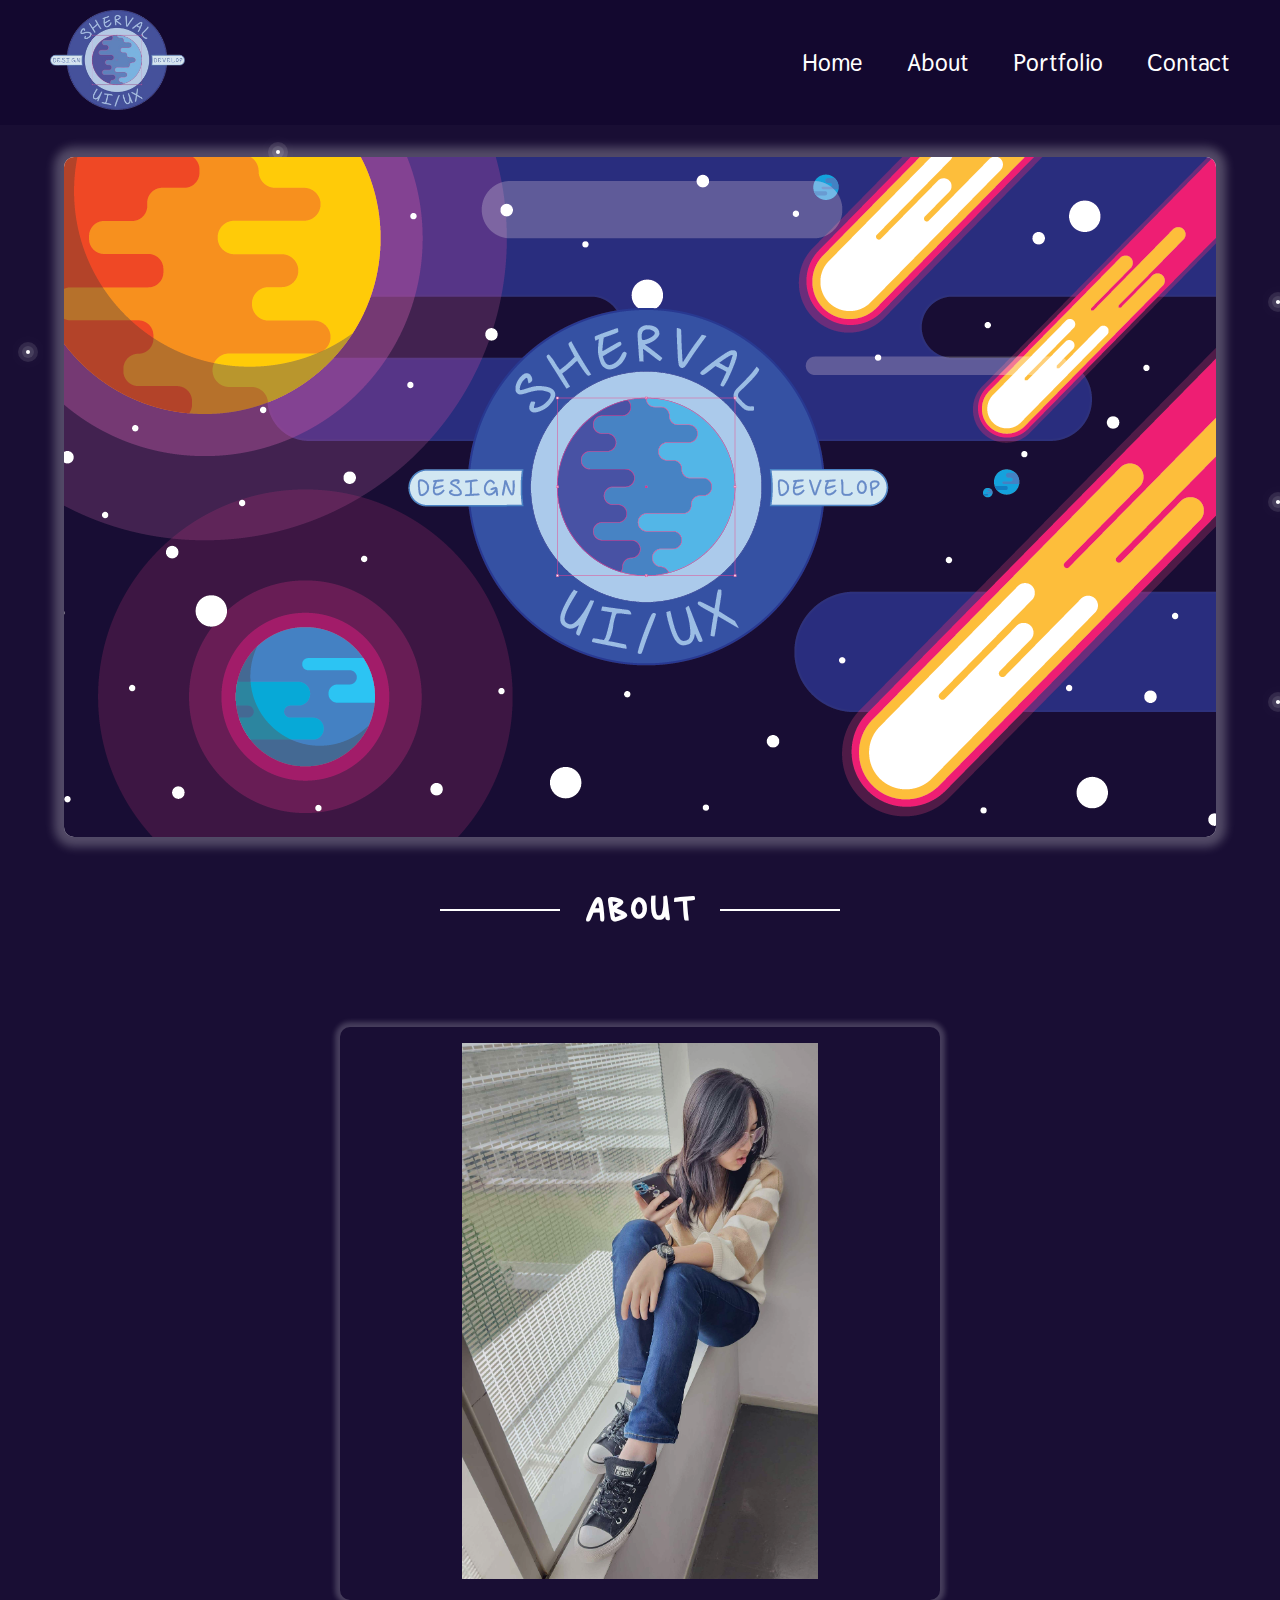
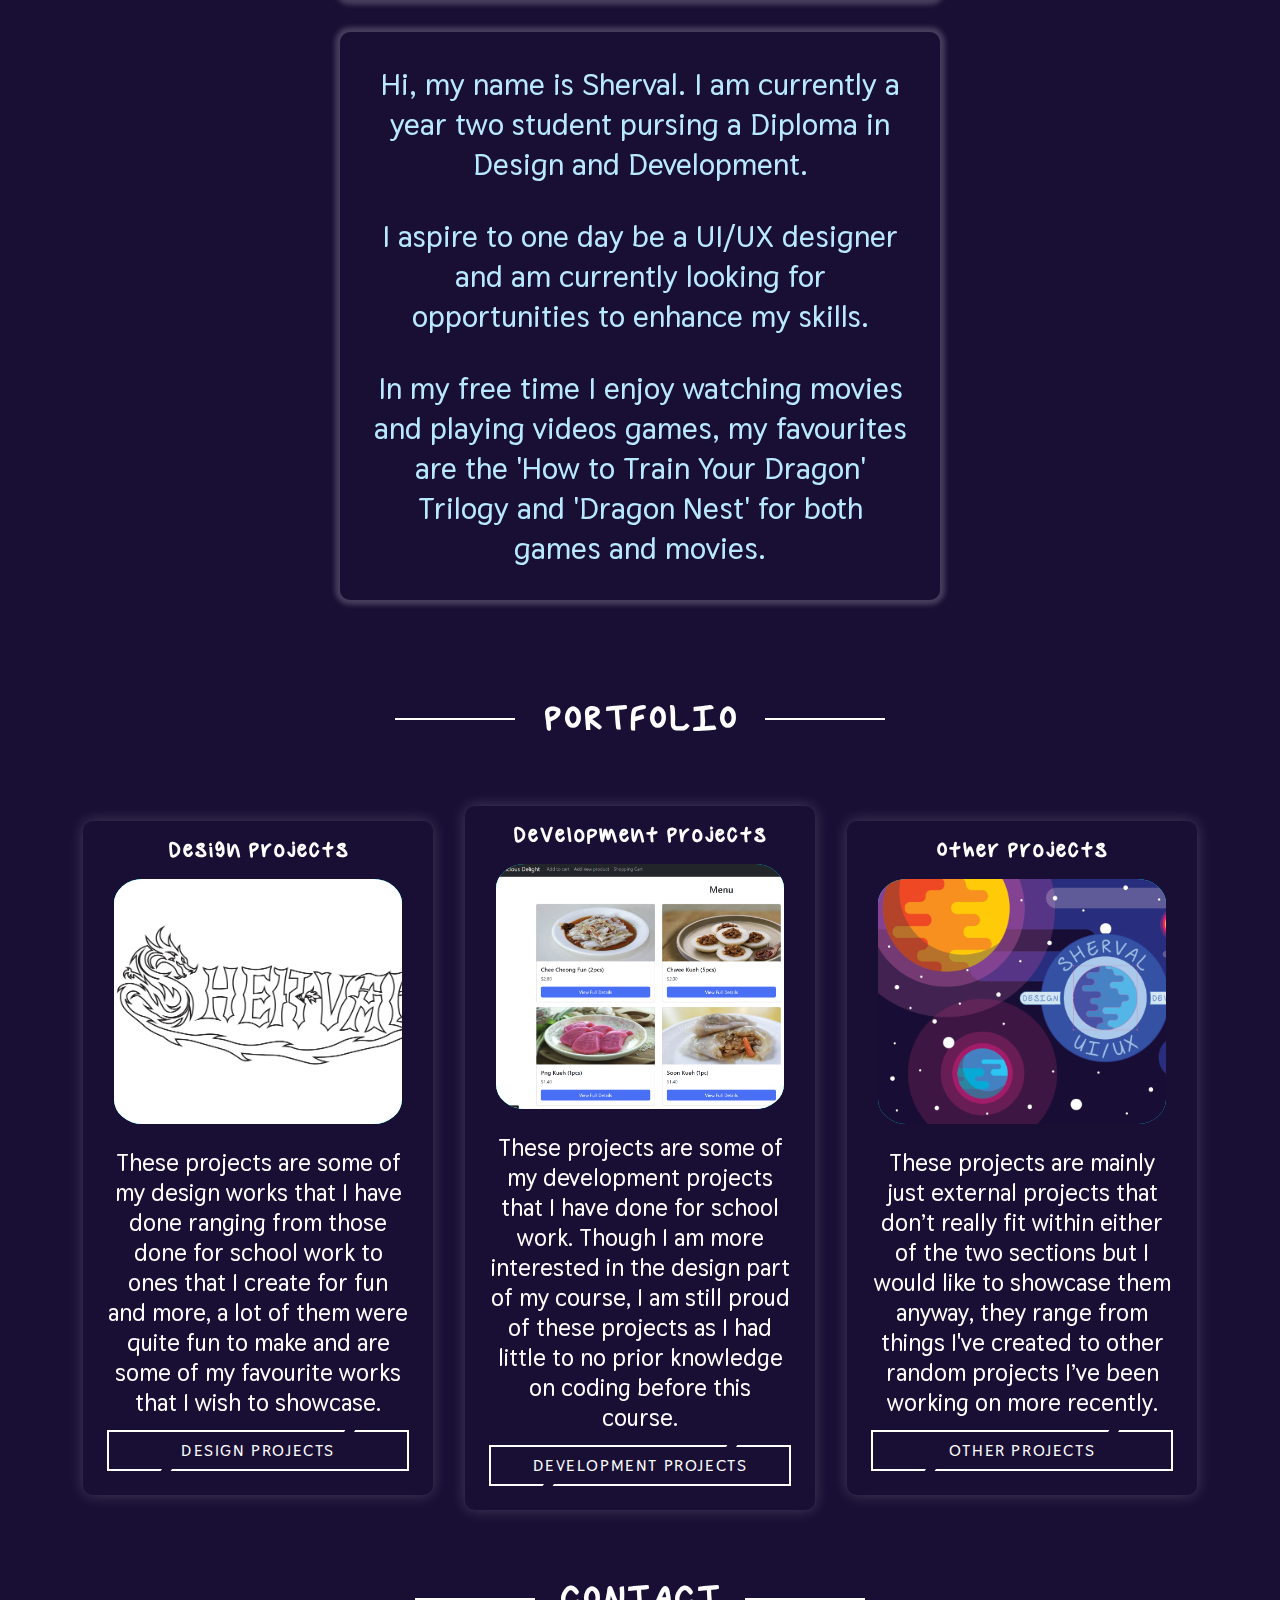
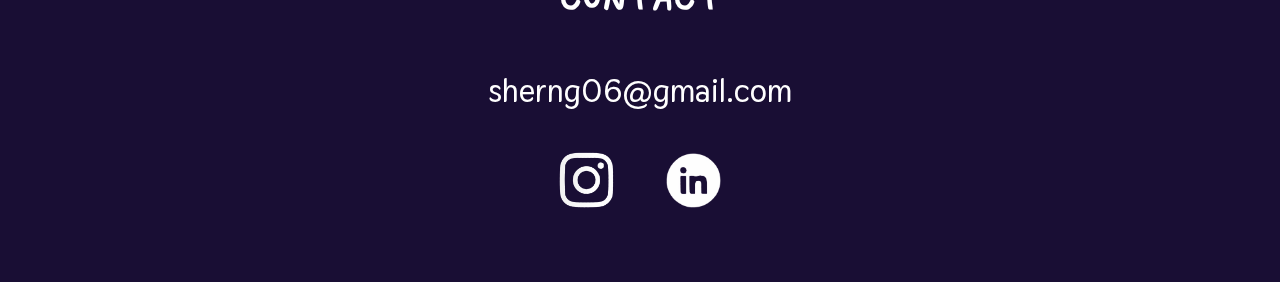
<file: index.html>
<!DOCTYPE html>
<html lang="en">
<head>
    <meta charset="UTF-8">
    <meta name="viewport" content="width=device-width, initial-scale=1.0">
    <title>My Portfolio</title>
    <link rel="stylesheet" href="public/css/home-styles.css">
    <link rel="stylesheet" href="public/css/background-styles.css">

</head>

<!-- /images/No background logo.png -->
<body>
    <!-- ===== HEADER/NAVBAR ===== -->
    <header class="header">
        <div>
            <a href="index.html">
                <img src="public/images/No background logo.png"
                style="height:100px; width:auto; margin:0; padding:0;">
            </a>
        </div>
        <nav class="navbar">
            <a href="index.html">Home</a>
            <a href="#about-section">About</a>
            <a href="#portfolio-section">Portfolio</a>
            <a href="#contact-section">Contact</a>
        </nav>
    </header>

    <!-- ===== OPENING PAGE ===== -->
    <div class="home-container">
        <div class="first-card">
            <img src="public/images/Space Background 02-01.png" alt="first-card">
        </div>
        <!-- <span><a href="#about-section"></a></span>
        <span><a href="#about-section"></a></span> -->
    </div>
    

    <!-- ===== ABOUT TITLE ===== -->
    <section id="about-section">
        <h1 class="title"> ABOUT </h1>
        <!-- ===== ABOUT ===== -->
        <div class="about-container">
            <div class="about-card">
                <div class="about-card-img">
                    <img src="public/images/about-me-picture.jpg" alt="about-me-picture">
                </div>
            </div>
            <div class="about-card">
                <div class="about-card-body">
                    <h1>Hi, my name is Sherval. I am currently a year two student pursing a Diploma in Design and Development.</h1>
                    <h1>I aspire to one day be a UI/UX designer and am currently looking for opportunities to enhance my skills.</h1>
                    <h1>In my free time I enjoy watching movies and playing videos games, my favourites are the 'How to Train Your Dragon'
                        Trilogy and 'Dragon Nest' for both games and movies.</h1>
                    
                </div>
            </div>
        </div>
    </section>
    

    
    
    <!-- ===== PORTFOLIO TITLE ===== -->
    <section id="portfolio-section">
        <h1 class="title" style="max-width: 490px;"> PORTFOLIO </h1>
    <!-- ===== PORTFOLIO ===== -->
        <div class="portfolio-container">
            <div class="portfolio-card">
                <h2 class="portfolio-card-title">Design Projects</h2>
                <div class="portfolio-card-img">
                    <img src="public/images/typo-final.png" alt="design">
                </div>
                <div class="portfolio-card-body">
                    <p class="portfolio-card-intro">
                        These projects are some of my design works that I have done 
                        ranging from those done for school work to ones that I create 
                        for fun and more, a lot of them were quite fun to make and 
                        are some of my favourite works that I wish to showcase.
                    </p>
                    <a href="portfolio.html" class="portfolio-button" style="--clr:#1e9bff"><span>Design Projects</span><i></i></a> 
                </div>
            </div>
            <div class="portfolio-card">
                <h2 class="portfolio-card-title">Development Projects</h2>
                <div class="portfolio-card-img">
                    <img src="public/images/menu-mainpage.png" alt="developement">
                </div>
                <div class="portfolio-card-body">
                    <p class="portfolio-card-intro">
                        These projects are some of my development projects that I have 
                        done for school work. Though I am more interested in the design 
                        part of my course, I am still proud of these projects as I had 
                        little to no prior knowledge on coding before this course.
                    </p>
                    <a href="portfolio.html" class="portfolio-button" style="--clr:#a358ff;"><span>Development Projects</span><i></i></a> 

                </div>
            </div>
            <div class="portfolio-card">
                <h2 class="portfolio-card-title">Other Projects</h2>
                <div class="portfolio-card-img">
                    <img src="public/images/Space Background 02-01.png" alt="others">
                </div>
                <div class="portfolio-card-body">
                    <p class="portfolio-card-intro">
                        These projects are mainly just external projects that don’t 
                        really fit within either of the two sections but I would like 
                        to showcase them anyway, they range from things I've created 
                        to other random projects I’ve been working on more recently.
                    </p>
                    <a href="portfolio.html" class="portfolio-button" style="--clr:#ff58b7"><span>Other Projects</span><i></i></a> 
                </div>
            </div>
        </div>
    </section>
    
<!-- ===== CONTACT TITLE ===== -->
    <section id="contact-section">
        <h1 class="title" style="max-width: 450px;"> CONTACT </h1>

<!-- ===== CONTACT ===== -->    
    
        <div class="contacts">
            <h2 class="email" style="color: #fff;"> sherng06@gmail.com </h2>
            <div class="contact-apps">
                <a href="" class="find-me">
                    <img src="public/images/insta_logo_no_bg-removebg-preview.png" alt="Instagram" style="width: 90%;">
                </a>
                <a href="" class="find-me">
                    <img src="public/images/linked_in_logo-removebg-preview.png" alt="LinkedIn">
                </a>
                <!-- <a href="" class="find-me">
                    <img src="/public/images/0_Huh.png" alt="Resume">
                </a> -->
            </div>
        </div>
    </section>
     

<!-- ===== SHOOTING STARS ===== -->
    <section id="background-stars">
        <span class="shooting-stars"></span>
        <span class="shooting-stars"></span>
        <span class="shooting-stars"></span>
        <span class="shooting-stars"></span>
        <span class="shooting-stars"></span>
        <span class="shooting-stars"></span>
        <span class="shooting-stars"></span>
        <span class="shooting-stars"></span>
        <span class="shooting-stars"></span>
        <span class="shooting-stars"></span>
        <span class="shooting-stars"></span>
        <span class="shooting-stars"></span>
        <span class="shooting-stars"></span>
        <span class="shooting-stars"></span>
        <span class="shooting-stars"></span>
        <span class="stationary-stars"></span>
        <span class="stationary-stars"></span>
        <span class="stationary-stars"></span>
        <span class="stationary-stars"></span>
        <span class="stationary-stars"></span>
        <span class="stationary-stars"></span>
        <span class="stationary-stars"></span>
        <span class="stationary-stars"></span>
        <span class="stationary-stars"></span>
        <span class="stationary-stars"></span>
        <span class="stationary-stars"></span>
        <span class="stationary-stars"></span>
        <span class="stationary-stars"></span>
        <span class="stationary-stars"></span>
        <span class="stationary-stars"></span>
    </section>

</body>
</html>
</file>
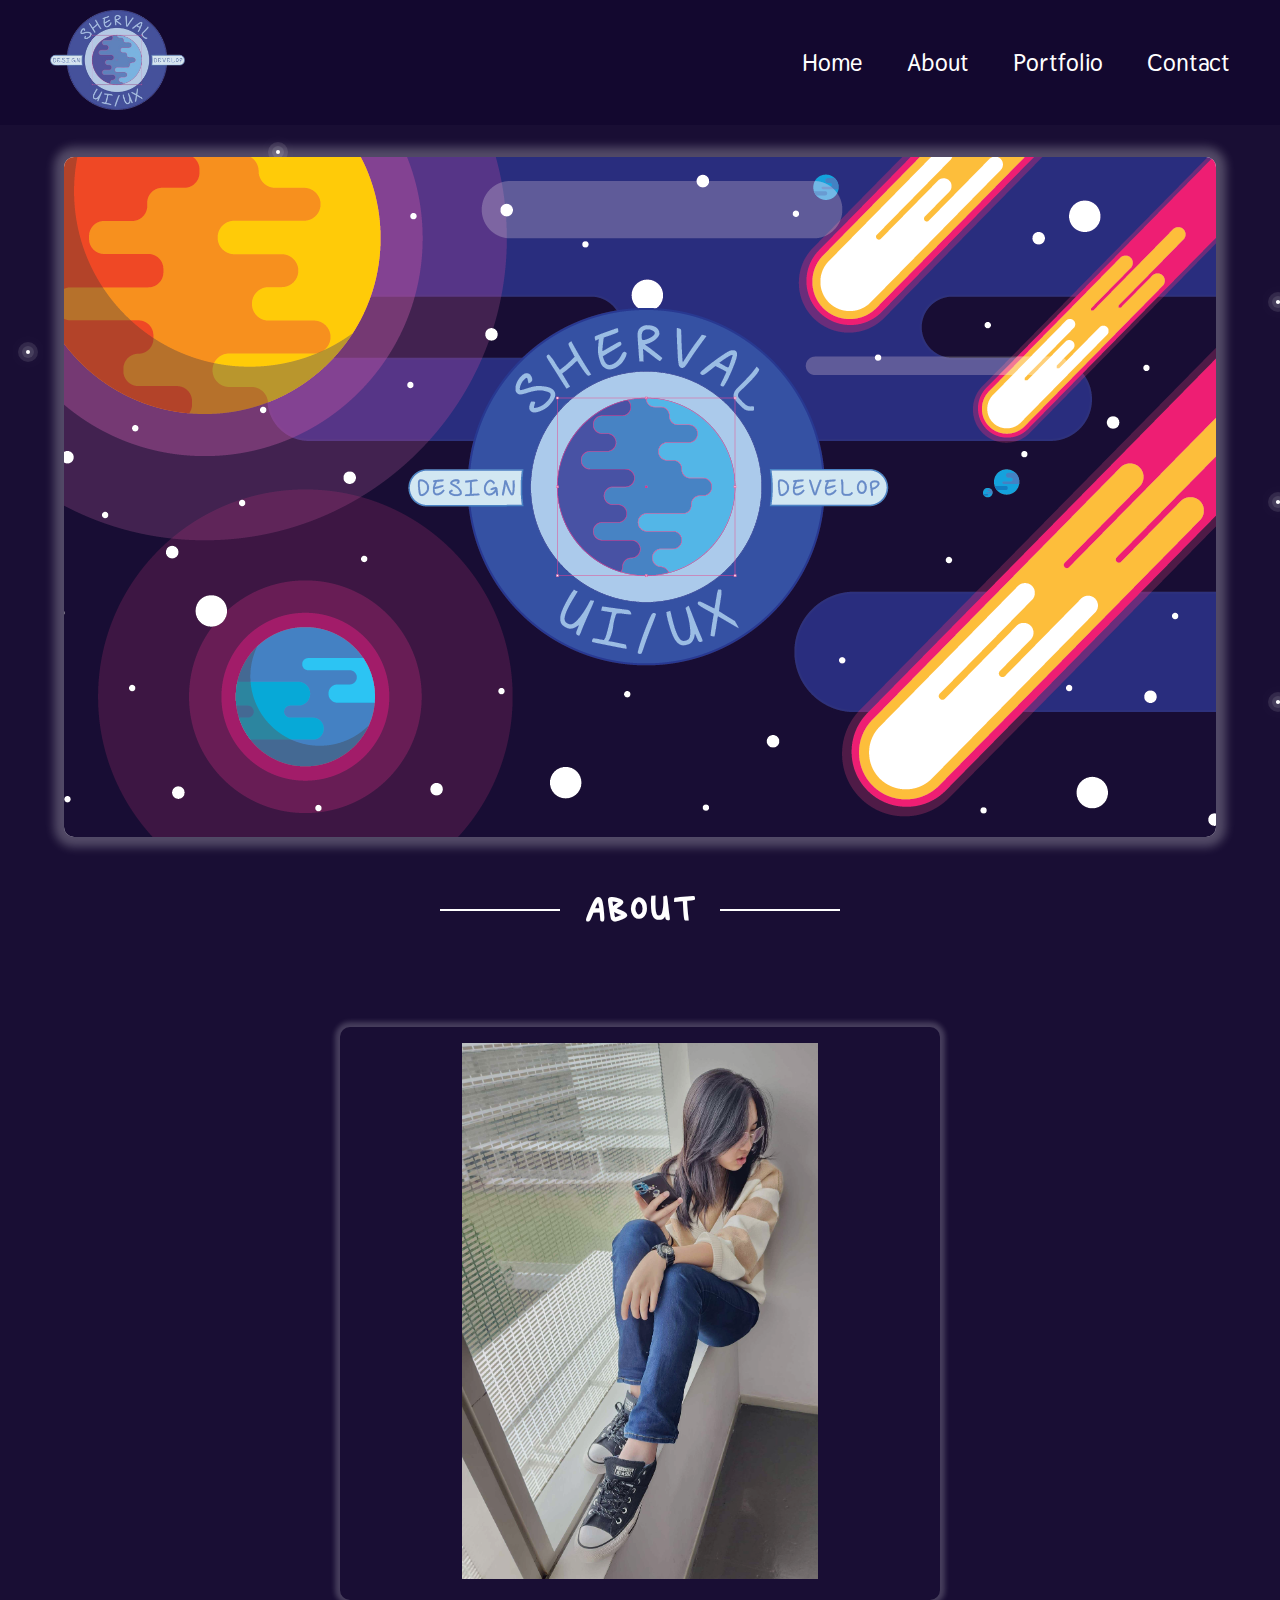
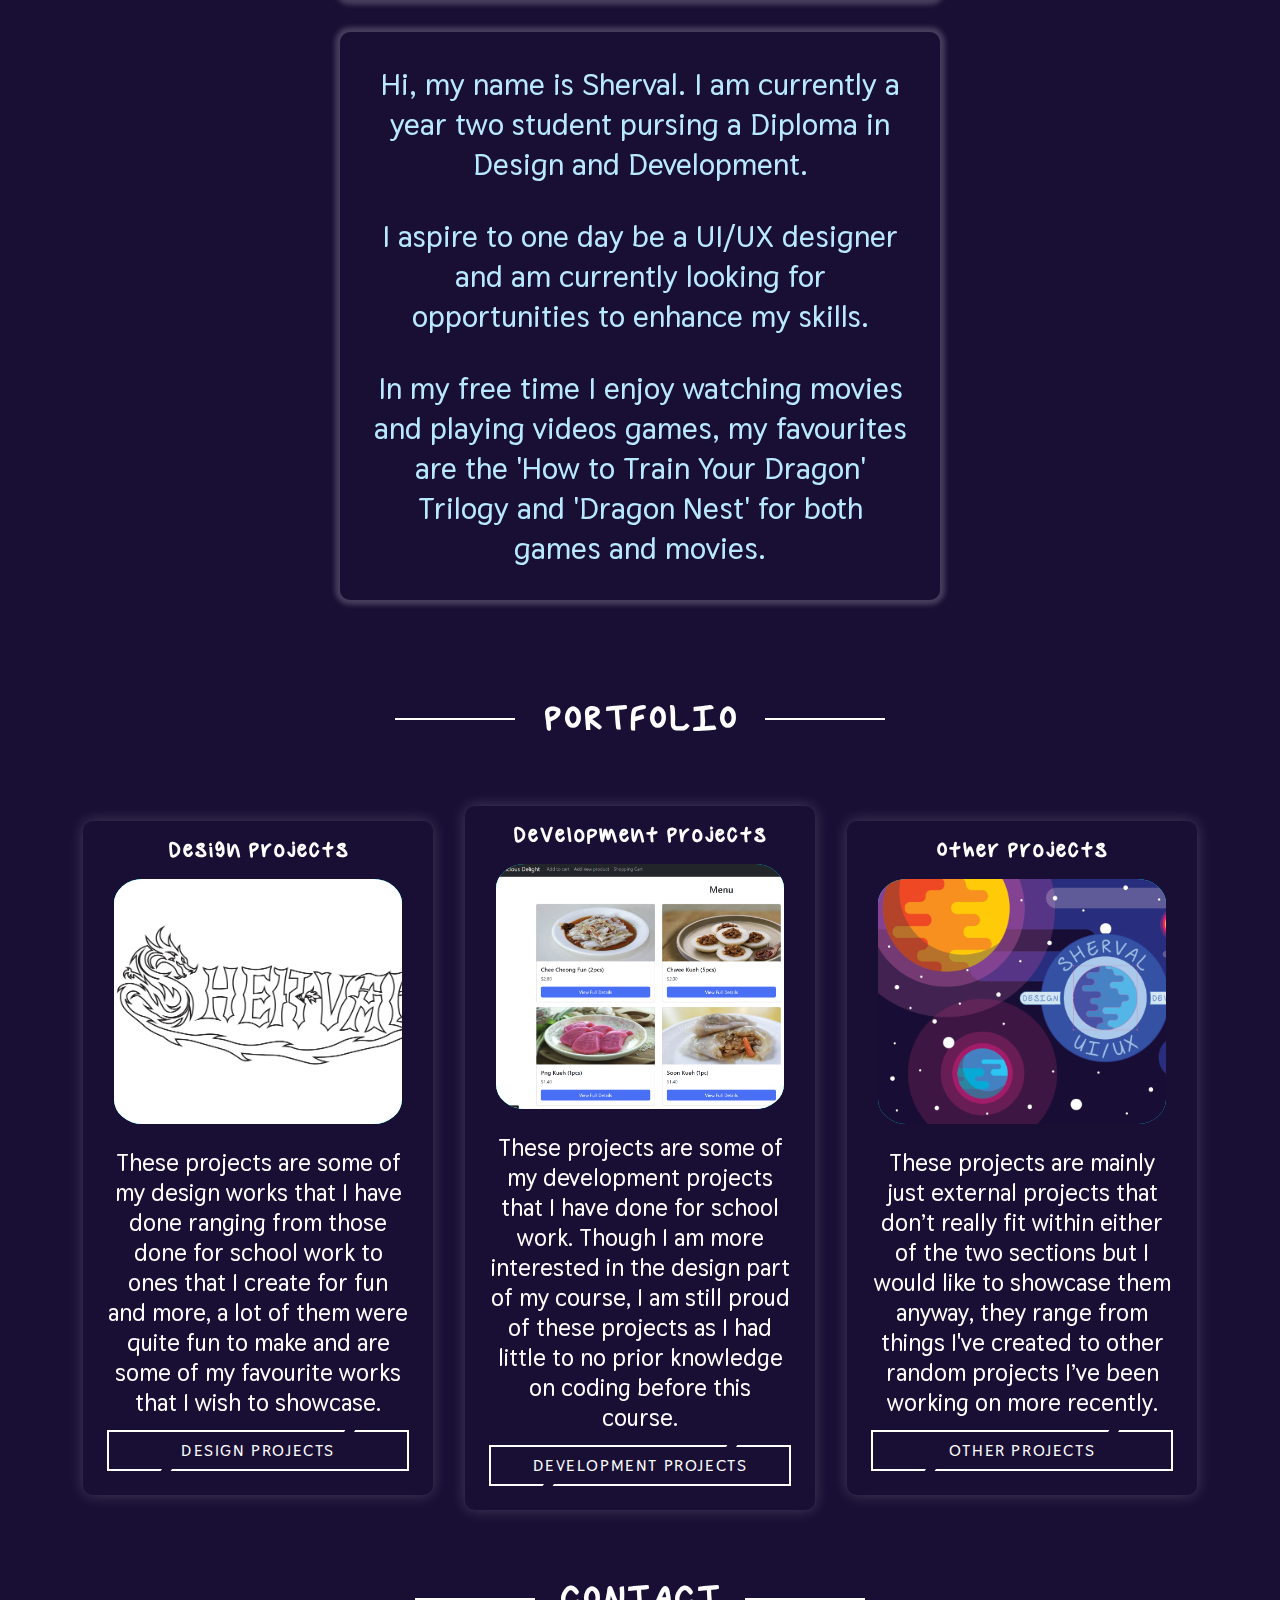
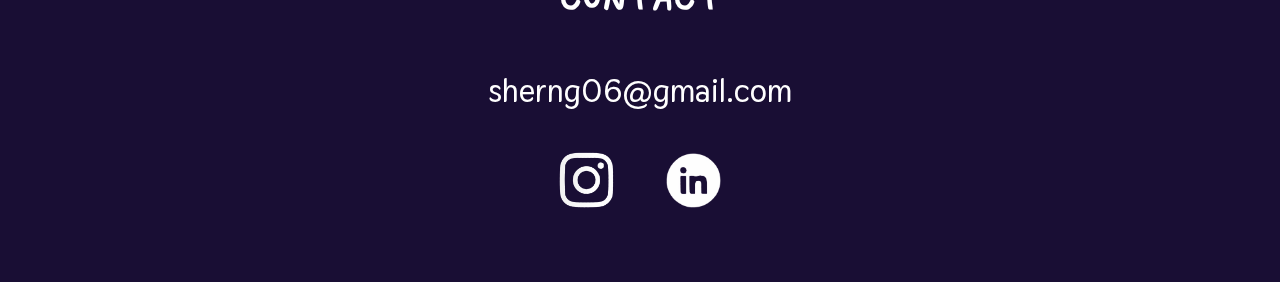
<file: pages/index.html>
<!DOCTYPE html>
<html lang="en">
<head>
    <meta charset="UTF-8">
    <meta name="viewport" content="width=device-width, initial-scale=1.0">
    <title>My Portfolio</title>
    <link rel="stylesheet" href="/public/css/home-styles.css">
    <link rel="stylesheet" href="/public/css/background-styles.css">
    <link href="https://cdnjs.cloudflare.com/ajax/libs/font-awesome/6.0.0-beta3/css/all.min.css" rel="stylesheet">

</head>

<!-- /images/No background logo.png -->
<body>
    <!-- ===== HEADER/NAVBAR ===== -->
    <header class="header">
        <div>
            <a href="/pages/index.html">
                <img src="/public/images/No background logo.png"
                style="height:100px; width:auto; margin:0; padding:0;">
            </a>
        </div>
        <nav class="navbar">
            <a href="../pages/index.html">Home</a>
            <a href="#about-section">About</a>
            <a href="#portfolio-section">Portfolio</a>
            <a href="#contact-section">Contact</a>
        </nav>
    </header>

    <!-- ===== OPENING PAGE ===== -->
    <div class="home-container">
        <div class="first-card">
            <img src="../public/images/Space Background 02-01.png" alt="first-card">
        </div>
        <!-- <span><a href="#about-section"></a></span>
        <span><a href="#about-section"></a></span> -->
    </div>
    

    <!-- ===== ABOUT TITLE ===== -->
    <section id="about-section">
        <h1 class="title"> ABOUT </h1>
        <!-- ===== ABOUT ===== -->
        <div class="about-container">
            <div class="about-card">
                <div class="about-card-img">
                    <img src="/public/images/about-me-picture.jpg" alt="about-me-picture">
                </div>
            </div>
            <div class="about-card">
                <div class="about-card-body">
                    <h1>Hi, my name is Sherval. I am currently a year two student pursing a Diploma in Design and Development.</h1>
                    <h1>I aspire to one day be a UI/UX designer and am currently looking for opportunities to enhance my skills.</h1>
                    <h1>In my free time I enjoy watching movies and playing videos games, my favourites are the 'How to Train Your Dragon'
                        Trilogy and 'Dragon Nest' for both games and movies.</h1>
                    
                </div>
            </div>
        </div>
    </section>
    

    
    
    <!-- ===== PORTFOLIO TITLE ===== -->
    <section id="portfolio-section">
        <h1 class="title" style="max-width: 490px;"> PORTFOLIO </h1>
    <!-- ===== PORTFOLIO ===== -->
        <div class="portfolio-container">
            <div class="portfolio-card">
                <h2 class="portfolio-card-title">Design Projects</h2>
                <div class="portfolio-card-img">
                    <img src="/public/images/typo-final.png" alt="design">
                </div>
                <div class="portfolio-card-body">
                    <p class="portfolio-card-intro">
                        These projects are some of my design works that I have done 
                        ranging from those done for school work to ones that I create 
                        for fun and more, a lot of them were quite fun to make and 
                        are some of my favourite works that I wish to showcase.
                    </p>
                    <a href="/pages/portfolio.html" class="portfolio-button" style="--clr:#1e9bff"><span>Design Projects</span><i></i></a> 
                </div>
            </div>
            <div class="portfolio-card">
                <h2 class="portfolio-card-title">Development Projects</h2>
                <div class="portfolio-card-img">
                    <img src="/public/images/menu-mainpage.png" alt="developement">
                </div>
                <div class="portfolio-card-body">
                    <p class="portfolio-card-intro">
                        These projects are some of my development projects that I have 
                        done for school work. Though I am more interested in the design 
                        part of my course, I am still proud of these projects as I had 
                        little to no prior knowledge on coding before this course.
                    </p>
                    <a href="/pages/portfolio.html" class="portfolio-button" style="--clr:#a358ff;"><span>Development Projects</span><i></i></a> 

                </div>
            </div>
            <div class="portfolio-card">
                <h2 class="portfolio-card-title">Other Projects</h2>
                <div class="portfolio-card-img">
                    <img src="/public/images/Space Background 02-01.png" alt="others">
                </div>
                <div class="portfolio-card-body">
                    <p class="portfolio-card-intro">
                        These projects are mainly just external projects that don’t 
                        really fit within either of the two sections but I would like 
                        to showcase them anyway, they range from things I've created 
                        to other random projects I’ve been working on more recently.
                    </p>
                    <a href="/pages/portfolio.html" class="portfolio-button" style="--clr:#ff58b7"><span>Other Projects</span><i></i></a> 
                </div>
            </div>
        </div>
    </section>
    
<!-- ===== CONTACT TITLE ===== -->
    <section id="contact-section">
        <h1 class="title" style="max-width: 450px;"> CONTACT </h1>

<!-- ===== CONTACT ===== -->    
    
        <div class="contacts">
            <h2 class="email" style="color: #fff;"> sherng06@gmail.com </h2>
            <div class="contact-apps">
                <a href="" class="find-me">
                    <img src="/public/images/insta_logo_no_bg-removebg-preview.png" alt="Instagram" style="width: 90%;">
                </a>
                <a href="" class="find-me">
                    <img src="/public/images/linked_in_logo-removebg-preview.png" alt="LinkedIn">
                </a>
                <!-- <a href="" class="find-me">
                    <img src="/public/images/0_Huh.png" alt="Resume">
                </a> -->
            </div>
        </div>
    </section>
     

<!-- ===== SHOOTING STARS ===== -->
    <section id="background-stars">
        <span class="shooting-stars"></span>
        <span class="shooting-stars"></span>
        <span class="shooting-stars"></span>
        <span class="shooting-stars"></span>
        <span class="shooting-stars"></span>
        <span class="shooting-stars"></span>
        <span class="shooting-stars"></span>
        <span class="shooting-stars"></span>
        <span class="shooting-stars"></span>
        <span class="shooting-stars"></span>
        <span class="shooting-stars"></span>
        <span class="shooting-stars"></span>
        <span class="shooting-stars"></span>
        <span class="shooting-stars"></span>
        <span class="shooting-stars"></span>
        <span class="stationary-stars"></span>
        <span class="stationary-stars"></span>
        <span class="stationary-stars"></span>
        <span class="stationary-stars"></span>
        <span class="stationary-stars"></span>
        <span class="stationary-stars"></span>
        <span class="stationary-stars"></span>
        <span class="stationary-stars"></span>
        <span class="stationary-stars"></span>
        <span class="stationary-stars"></span>
        <span class="stationary-stars"></span>
        <span class="stationary-stars"></span>
        <span class="stationary-stars"></span>
        <span class="stationary-stars"></span>
        <span class="stationary-stars"></span>
    </section>

</body>
</html>
</file>
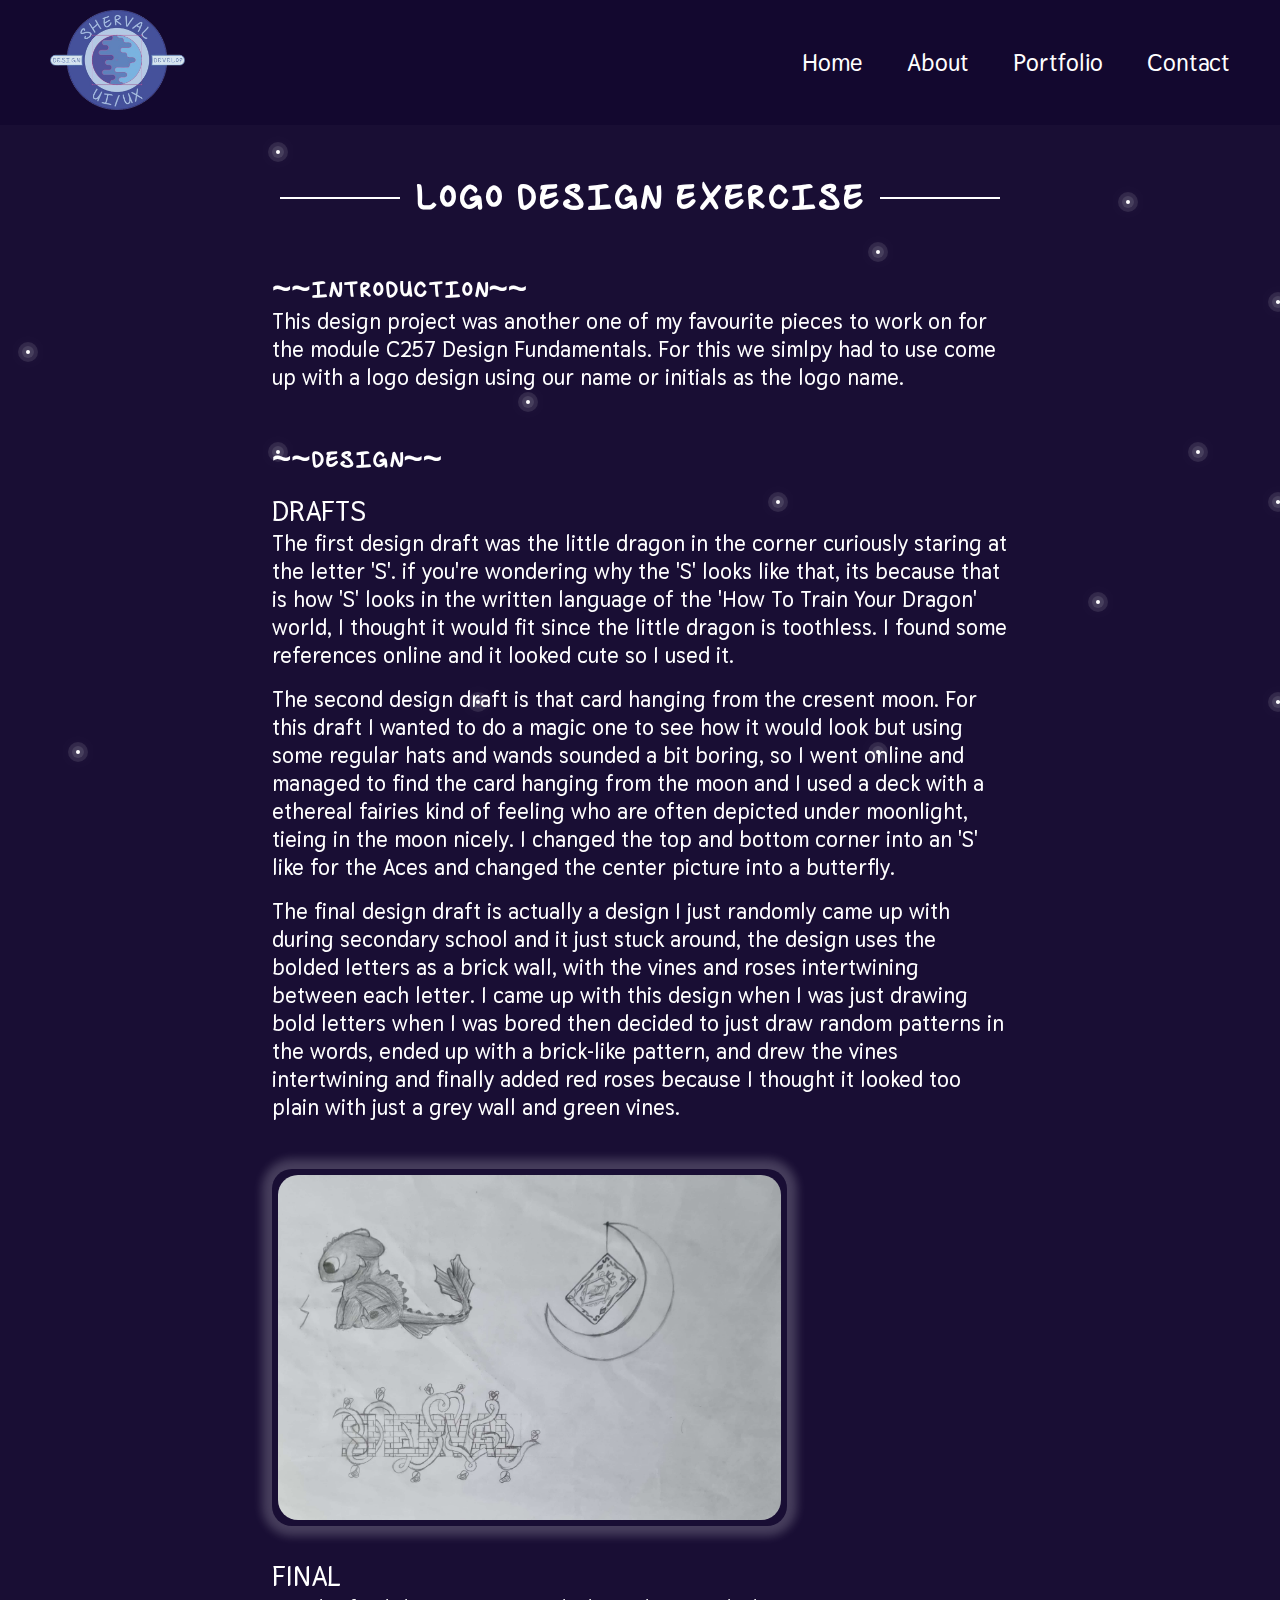
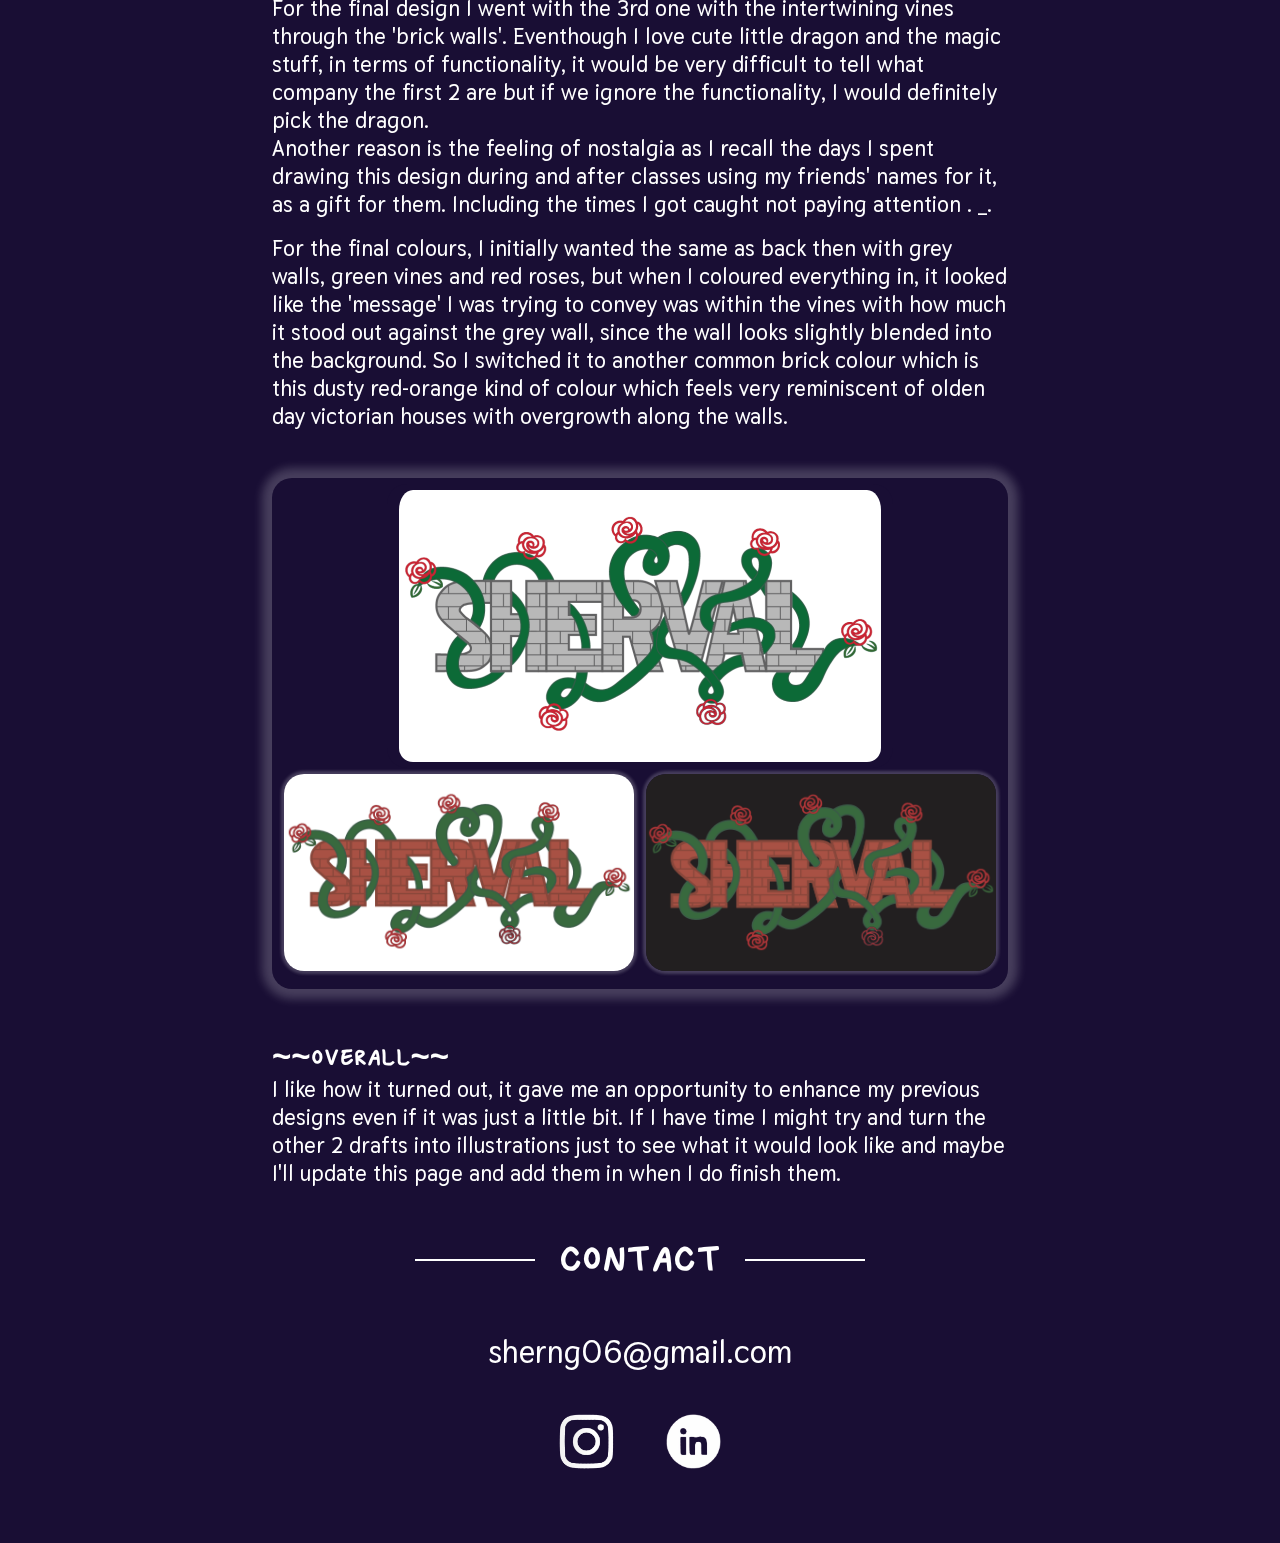
<file: logo-design.html>
<!DOCTYPE html>
<html lang="en">
<head>
    <meta charset="UTF-8">
    <meta name="viewport" content="width=device-width, initial-scale=1.0">
    <title>Typography Project</title>
    <link rel="stylesheet" href="public/css/home-styles.css">
    <link rel="stylesheet" href="public/css/background-styles.css">
    <link rel="stylesheet" href="public/css/logo-design-styles.css">
    
</head>
<body>
    <!-- ===== HEADER/NAVBAR ===== -->
    <header class="header">
        <div>
            <a href="index.html">
                <img src="public/images/No background logo.png"
                style="height:100px; width:auto; margin:0; padding:0;">
            </a>
        </div>
        <nav class="navbar">
            <a href="index.html">Home</a>
            <a href="index.html#about-section">About</a>
            <a href="portfolio.html">Portfolio</a>
            <a href="#contact-section">Contact</a>
        </nav>
    </header>
    <!-- ===== SHOWCASE TITLE ===== -->
    <section id="showcase-section">
        <h1 class="title" style="max-width: 720px;"> LOGO DESIGN EXERCISE </h1>
    <!-- ===== SHOWCASE ===== -->
    <div class="showcase-container">
        <div class="intro">
            <div class="intro-text">
                <h2>~~INTRODUCTION~~</h2>
                <h4>
                    This design project was another one of my favourite pieces to work on for the module C257 Design Fundamentals. 
                    For this we simlpy had to use come up with a logo design using our name or initials as the logo name. 
                </h4>
            </div>
            <!-- <div class="intro-pic">
                <img src="/public/images/design typography draft.jpg">
            </div> -->
        </div>
        <div class="body">
            <div class="body-text">
                <h2 style="margin-bottom: 1rem;">~~DESIGN~~</h2>
                <h3>DRAFTS</h3>
                <h4>
                    The first design draft was the little dragon in the corner curiously staring at the letter 'S'. if you're wondering why 
                    the 'S' looks like that, its because that is how 'S' looks in the written language of the 'How To Train Your Dragon' world,
                    I thought it would fit since the little dragon is toothless. I found some references online and it looked cute so I used it.
                </h4>
                <p class="spacer"></p>
                <h4>
                    The second design draft is that card hanging from the cresent moon. For this draft I wanted to do a magic one to see how it would look
                    but using some regular hats and wands sounded a bit boring, so I went online and managed to find the card hanging from the moon 
                    and I used a deck with a ethereal fairies kind of feeling who are often depicted under moonlight, tieing in the moon nicely.
                    I changed the top and bottom corner into an 'S' like for the Aces and changed the center picture into a butterfly.

                </h4>
                <p class="spacer"></p>
                <h4>
                    The final design draft is actually a design I just randomly came up with during secondary school and it just stuck around,
                    the design uses the bolded letters as a brick wall, with the vines and roses intertwining between each letter. I came
                    up with this design when I was just drawing bold letters when I was bored then decided to just draw random patterns in the words, ended up
                    with a brick-like pattern, and drew the vines intertwining and finally added red roses because I thought it looked too 
                    plain with just a grey wall and green vines.
                </h4>
            </div>
            <div class="body-pic-1">
                <img src="public/images/3 logo sketches.jpg">
            </div>
            <div class="body-text">
                <h3>FINAL</h3>
                <h4>For the final design I went with the 3rd one with the intertwining vines through the 'brick walls'.
                    Eventhough I love cute little dragon and the magic stuff, in terms of functionality, it would be 
                    very difficult to tell what company the first 2 are but if we ignore the functionality, I would 
                    definitely pick the dragon.
                </h4>
                <h4>Another reason is the feeling of nostalgia as I recall the days I spent drawing this design during
                    and after classes using my friends' names for it, as a gift for them. Including the times I got caught not paying attention . _. 
                </h4>
                <p class="spacer"></p>
                <h4>
                    For the final colours, I initially wanted the same as back then with grey walls, green vines and red roses,
                    but when I coloured everything in, it looked like the 'message' I was trying to convey was within the vines 
                    with how much it stood out against the grey wall, since the wall looks slightly blended into the background.
                    So I switched it to another common brick colour which is this dusty red-orange kind of colour which feels 
                    very reminiscent of olden day victorian houses with overgrowth along the walls.
                </h4>
            </div>
            <div class="body-pic-3">
                <div class="final-pic">
                    <img src="public/images/logo-design-grey-wall.png">
                </div>
                <div class="final-pic-container">
                    <div class="final-pic-coloured">
                        <img src="public/images/logo-design-whitebg.png">
                    </div>
                    <div class="final-pic-coloured">
                        <img src="public/images/logo-design-blackbg.png">
                    </div>
                </div>
                
            </div>
        </div>
        <div class="closing">
            <div class="closing-text">
                <h2>~~OVERALL~~</h2>
                <h4>I like how it turned out, it gave me an opportunity to enhance my previous designs 
                    even if it was just a little bit. If I have time I might try and turn the other 2 
                    drafts into illustrations just to see what it would look like and maybe I'll update 
                    this page and add them in when I do finish them.
                    <!-- but I liked that I could incorporate some of my favorite things together with real life information to create something beautiful. -->
                </h4>
            </div>
        </div>
    </div>

    <!-- ===== GALLERY ??? ===== -->


    <!-- ===== CONTACT TITLE ===== -->
    <section id="contact-section">
        <h1 class="title" style="max-width: 450px;"> CONTACT </h1>
    <!-- ===== CONTACT ===== -->
        <div class="contacts">
            <h2 class="email" style="color: #fff;"> sherng06@gmail.com </h2>
            <div class="contact-apps">
                <a href="" class="find-me">
                    <img src="public/images/insta_logo_no_bg-removebg-preview.png" alt="Instagram" style="width: 90%;">
                </a>
                <a href="" class="find-me">
                    <img src="public/images/linked_in_logo-removebg-preview.png" alt="LinkedIn">
                </a>
                <!-- <a href="" class="find-me">
                    <img src="/public/images/0_Huh.png" alt="Resume">
                </a> -->
            </div>
        </div>
    </section>

    <!-- ===== SHOOTING STARS ===== -->
    <section id="background-stars">
        <span class="shooting-stars"></span>
        <span class="shooting-stars"></span>
        <span class="shooting-stars"></span>
        <span class="shooting-stars"></span>
        <span class="shooting-stars"></span>
        <span class="shooting-stars"></span>
        <span class="shooting-stars"></span>
        <span class="shooting-stars"></span>
        <span class="shooting-stars"></span>
        <span class="shooting-stars"></span>
        <span class="shooting-stars"></span>
        <span class="shooting-stars"></span>
        <span class="shooting-stars"></span>
        <span class="shooting-stars"></span>
        <span class="shooting-stars"></span>
        <span class="stationary-stars"></span>
        <span class="stationary-stars"></span>
        <span class="stationary-stars"></span>
        <span class="stationary-stars"></span>
        <span class="stationary-stars"></span>
        <span class="stationary-stars"></span>
        <span class="stationary-stars"></span>
        <span class="stationary-stars"></span>
        <span class="stationary-stars"></span>
        <span class="stationary-stars"></span>
        <span class="stationary-stars"></span>
        <span class="stationary-stars"></span>
        <span class="stationary-stars"></span>
        <span class="stationary-stars"></span>
        <span class="stationary-stars"></span>
    </section>
</body>
</html>
</file>
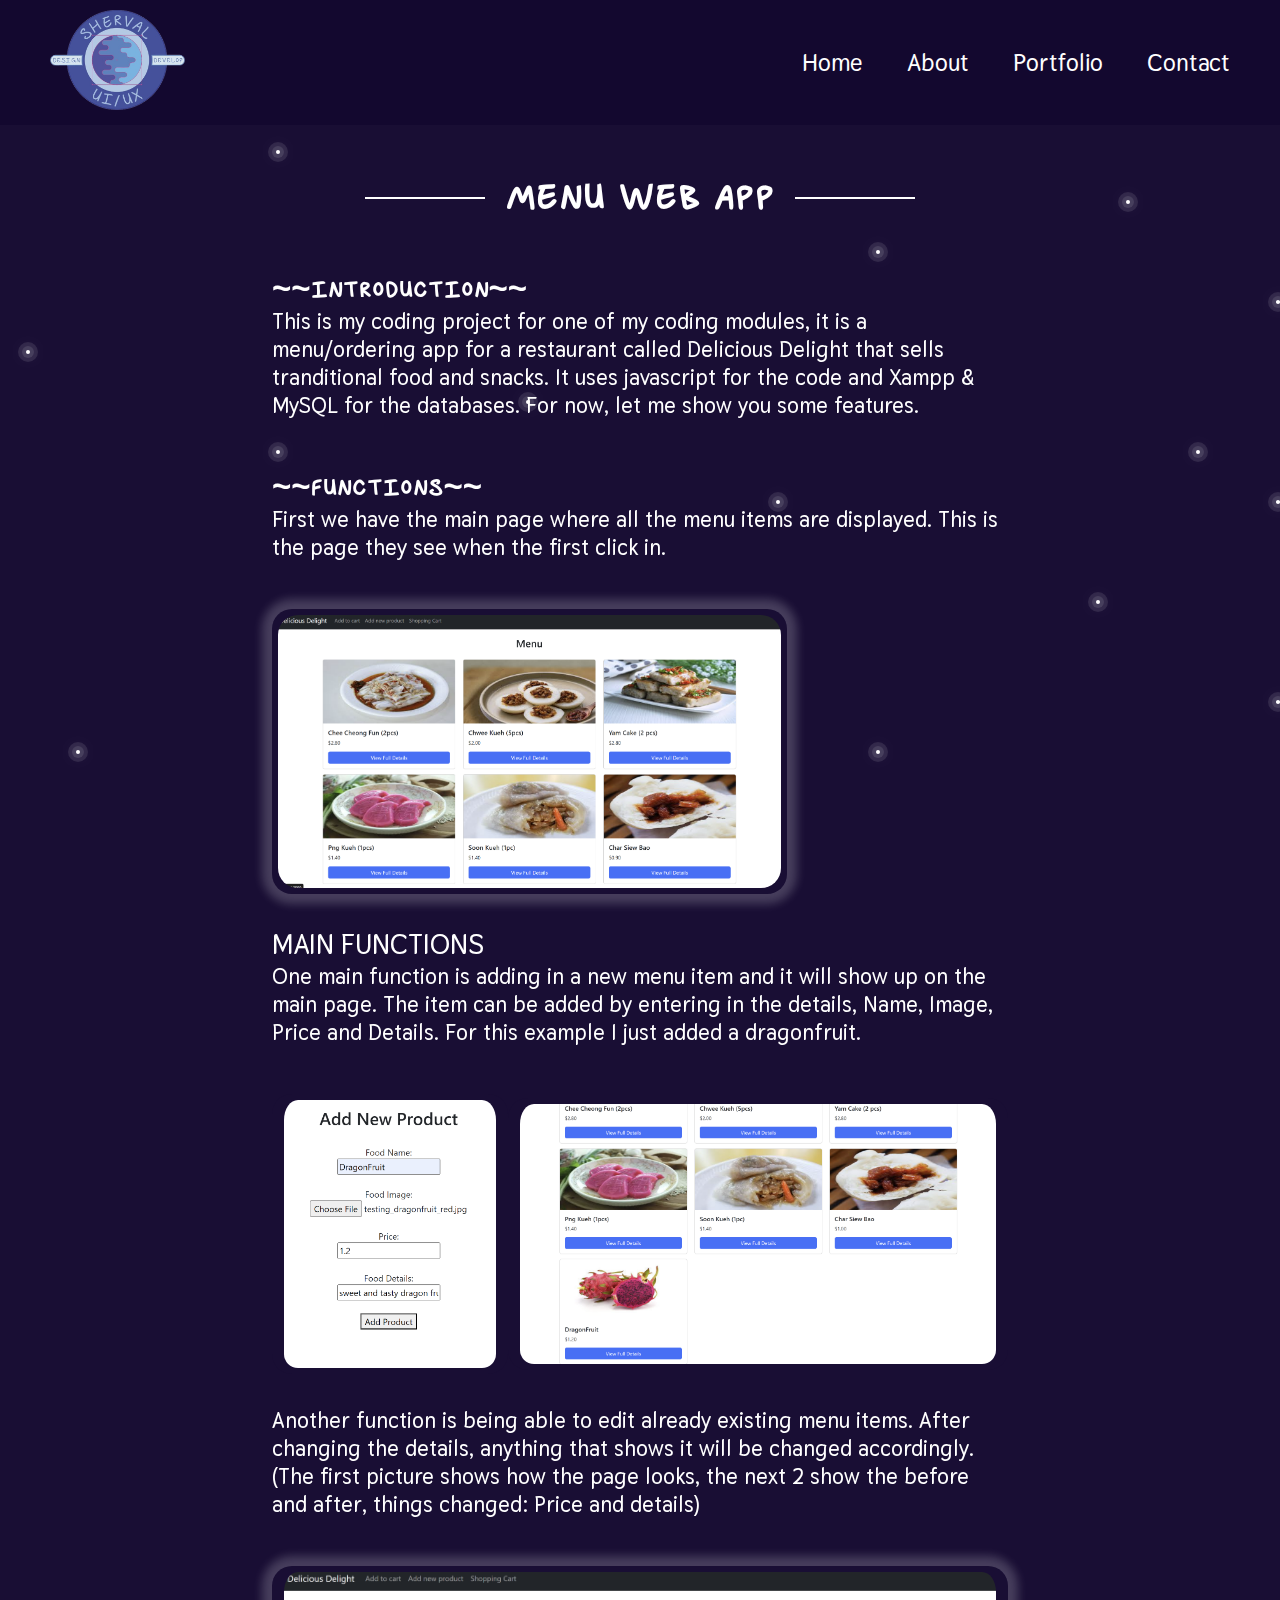
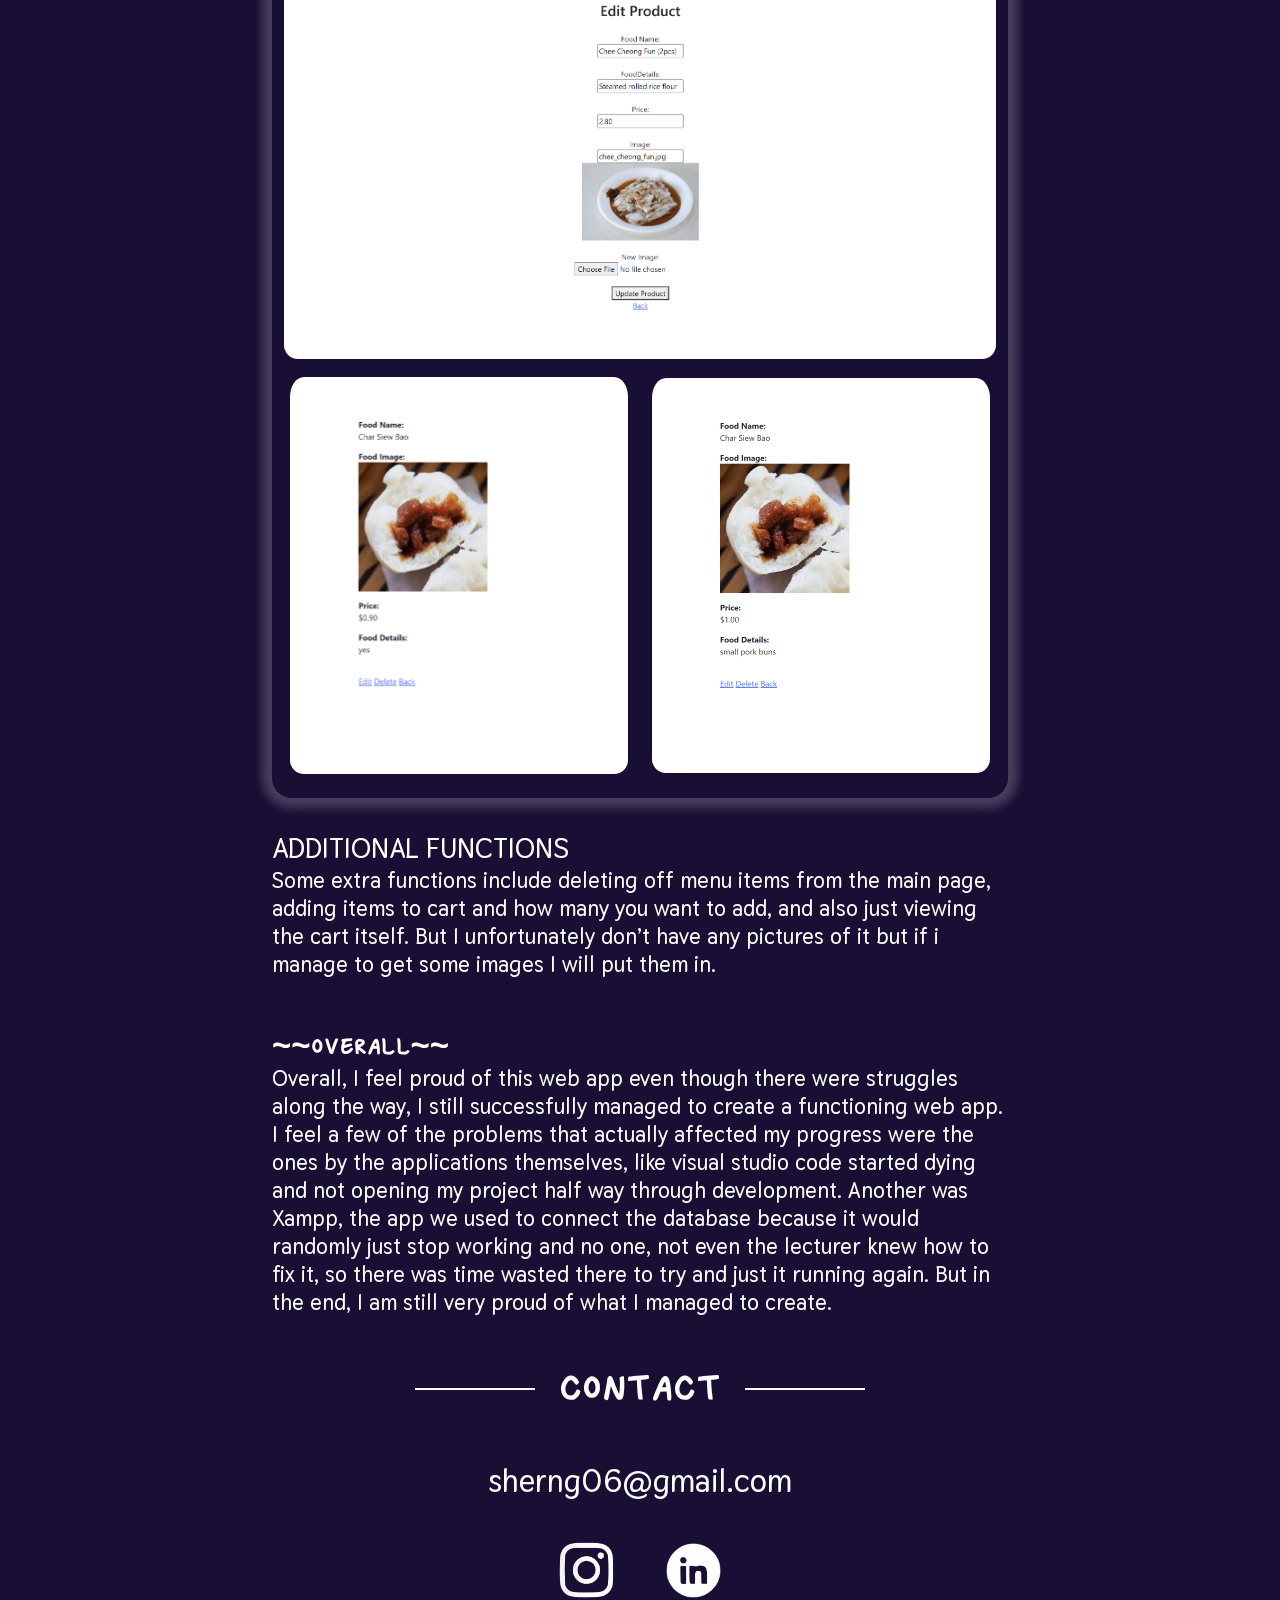
<file: menu-web-app.html>
<!DOCTYPE html>
<html lang="en">
<head>
    <meta charset="UTF-8">
    <meta name="viewport" content="width=device-width, initial-scale=1.0">
    <title>Typography Project</title>
    <link rel="stylesheet" href="public/css/home-styles.css">
    <link rel="stylesheet" href="public/css/background-styles.css">
    <link rel="stylesheet" href="public/css/menu-app-styles.css">
    
</head>
<body>
    <!-- ===== HEADER/NAVBAR ===== -->
    <header class="header">
        <div>
            <a href="index.html">
                <img src="public/images/No background logo.png"
                style="height:100px; width:auto; margin:0; padding:0;">
            </a>
        </div>
        <nav class="navbar">
            <a href="index.html">Home</a>
            <a href="index.html#about-section">About</a>
            <a href="portfolio.html">Portfolio</a>
            <a href="#contact-section">Contact</a>
        </nav>
    </header>
    <!-- ===== SHOWCASE TITLE ===== -->
    <section id="showcase-section">
        <h1 class="title" style="max-width: 550px;"> MENU WEB APP </h1>
    <!-- ===== SHOWCASE ===== -->
    <div class="showcase-container">
        <div class="intro">
            <div class="intro-text">
                <h2>~~INTRODUCTION~~</h2>
                <h4>
                    This is my coding project for one of my coding modules, it is a menu/ordering app 
                    for a restaurant called Delicious Delight that sells tranditional food and snacks.
                    It uses javascript for the code and Xampp & MySQL for the databases. For now, let 
                    me show you some features.
                </h4>
            </div>
            <!-- <div class="intro-pic">
                <img src="/public/images/design typography draft.jpg">
            </div> -->
        </div>
        <div class="body">
            <div class="body-text">
                <h2>~~FUNCTIONS~~</h2>
                <h4>
                    First we have the main page where all the menu items are displayed. This is the page they see when the first click in.
                </h4>
            </div>
            <div class="body-pic-1">
                <img src="public/images/menu-mainpage.png">
            </div>
            <div class="body-text">
                <h3>MAIN FUNCTIONS</h3>
                <h4>
                    One main function is adding in a new menu item and it will show up on the main page. 
                    The item can be added by entering in the details, Name, Image, Price and Details.
                    For this example I just added a dragonfruit.
                </h4>
            </div>
            <div class="body-pic-container">
                <div class="body-pic-2" style="width: 32%;">
                    <img src="public/images/menu-add-product-page.png">
                </div>
                <div class="body-pic-2" style="width: 68%;">
                    <img src="public/images/menu-after-add-product.png">
                </div>
            </div>
            <div class="body-text">
                <!-- <h3>MOOD BOARD ---[TBC??]</h3> -->
                <h4>
                    Another function is being able to edit already existing menu items. After changing the details, 
                    anything that shows it will be changed accordingly. (The first picture shows how the page looks,
                    the next 2 show the before and after, things changed: Price and details)
                </h4>
            </div>
            <div class="body-pic-3">
                <div class="final-pic">
                    <img src="public/images/menu-edit-product-page.png">
                </div>
                <div class="body-pic-container">
                    <div class="body-pic-edit">
                        <img src="public/images/menu-edited-before.png">
                    </div>
                    <div class="body-pic-edit">
                        <img src="public/images/menu-edited-after.png">
                    </div>
                </div>
            </div>
            <div class="body-text">
                <h3>ADDITIONAL FUNCTIONS</h3>
                <h4>
                    Some extra functions include deleting off menu items from the main page, 
                    adding items to cart and how many you want to add, and also just viewing the cart itself.
                    But I unfortunately don’t have any pictures of it but if i manage to get some images I will put them in.
                </h4>
            </div>
            <!-- <div class="body-pic-3">
                <div class="final-pic">
                    <img src="/public/images/typo-final.png">
                </div>
                <div class="final-pic-container">
                    <div class="final-pic-coloured">
                        <img src="/public/images/teal-typo-dragon.png">
                    </div>
                    <div class="final-pic-coloured">
                        <img src="/public/images/red-typo-dragon.png">
                    </div>
                    <div class="final-pic-coloured">
                        <img src="/public/images/purple-typo-dragon.png">
                    </div>
                </div>
            </div> -->
        </div>
        <div class="closing">
            <div class="closing-text">
                <h2>~~OVERALL~~ </h2>
                <h4>Overall, I feel proud of this web app even though there were struggles along the way,
                    I still successfully managed to create a functioning web app. I feel a few of the problems that actually affected my 
                    progress were the ones by the applications themselves, like visual studio code started dying and not opening my 
                    project half way through development. Another was Xampp, the app we used to connect the database because it would randomly just stop working and no one,
                    not even the lecturer knew how to fix it, so there was time wasted there to try and just it running again. 
                    But in the end, I am still very proud of what I managed to create.
                    <!-- but I liked that I could incorporate some of my favorite things together with real life information to create something beautiful. -->
                </h4>
            </div>
        </div>
    </div>

    <!-- ===== GALLERY ??? ===== -->


    <!-- ===== CONTACT TITLE ===== -->
    <section id="contact-section">
        <h1 class="title" style="max-width: 450px;"> CONTACT </h1>
    <!-- ===== CONTACT ===== -->
        <div class="contacts">
            <h2 class="email" style="color: #fff;"> sherng06@gmail.com </h2>
            <div class="contact-apps">
                <a href="" class="find-me">
                    <img src="public/images/insta_logo_no_bg-removebg-preview.png" alt="Instagram" style="width: 90%;">
                </a>
                <a href="" class="find-me">
                    <img src="public/images/linked_in_logo-removebg-preview.png" alt="LinkedIn">
                </a>
                <!-- <a href="" class="find-me">
                    <img src="/public/images/0_Huh.png" alt="Resume">
                </a> -->
            </div>
        </div>
    </section>

    <!-- ===== SHOOTING STARS ===== -->
    <section id="background-stars">
        <span class="shooting-stars"></span>
        <span class="shooting-stars"></span>
        <span class="shooting-stars"></span>
        <span class="shooting-stars"></span>
        <span class="shooting-stars"></span>
        <span class="shooting-stars"></span>
        <span class="shooting-stars"></span>
        <span class="shooting-stars"></span>
        <span class="shooting-stars"></span>
        <span class="shooting-stars"></span>
        <span class="shooting-stars"></span>
        <span class="shooting-stars"></span>
        <span class="shooting-stars"></span>
        <span class="shooting-stars"></span>
        <span class="shooting-stars"></span>
        <span class="stationary-stars"></span>
        <span class="stationary-stars"></span>
        <span class="stationary-stars"></span>
        <span class="stationary-stars"></span>
        <span class="stationary-stars"></span>
        <span class="stationary-stars"></span>
        <span class="stationary-stars"></span>
        <span class="stationary-stars"></span>
        <span class="stationary-stars"></span>
        <span class="stationary-stars"></span>
        <span class="stationary-stars"></span>
        <span class="stationary-stars"></span>
        <span class="stationary-stars"></span>
        <span class="stationary-stars"></span>
        <span class="stationary-stars"></span>
    </section>
</body>
</html>
</file>
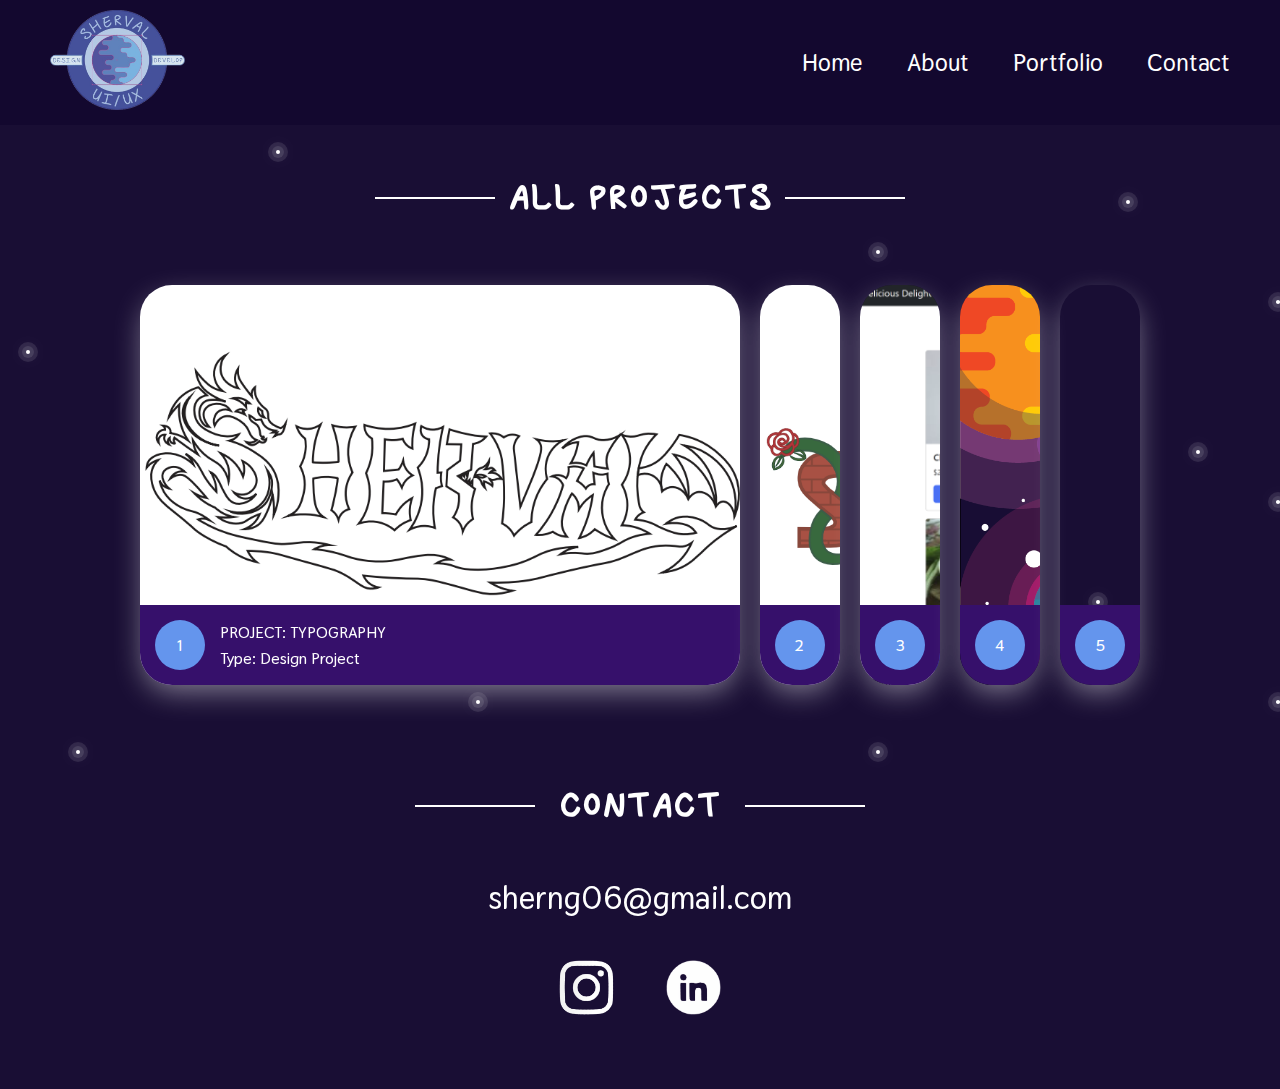
<file: portfolio.html>
<!DOCTYPE html>
<html lang="en">
<head>
    <meta charset="UTF-8">
    <meta name="viewport" content="width=device-width, initial-scale=1.0">
    <title>My Projects</title>
    <link rel="stylesheet" href="public/css/home-styles.css">
    <link rel="stylesheet" href="public/css/background-styles.css">
    <link rel="stylesheet" href="public/css/portfolio-styles.css">
    
</head>
<body>
    <!-- ===== HEADER/NAVBAR ===== -->
    <header class="header">
        <div>
            <a href="index.html">
                <img src="public/images/No background logo.png"
                style="height:100px; width:auto; margin:0; padding:0;">
            </a>
        </div>
        <nav class="navbar">
            <a href="index.html">Home</a>
            <a href="index.html#about-section">About</a>
            <a href="portfolio.html">Portfolio</a>
            <a href="#contact-section">Contact</a>
        </nav>
    </header>
    <!-- ===== PORTFOLIO TITLE ===== -->
    <section id="portfolio-section">
        <h1 class="title" style="max-width: 530px;"> ALL PROJECTS </h1>
    <!-- ===== PORTFOLIO ===== -->
        <div class="wrapper">
            <div class="all-projects-container">
                <input type="radio" name="slide" id="c1" checked>
                <label for="c1" class="card">
                    <div class="row">
                        <div class="icon">1</div>
                        <div class="description">
                            <a href="typography.html">
                                <h4>Project: Typography</h4>
                            </a>
                            <p>Type: Design Project</p>
                        </div>
                    </div>
                </label>
                <input type="radio" name="slide" id="c2">
                <label for="c2" class="card">
                    <div class="row">
                        <div class="icon">2</div>
                        <div class="description">
                            <a href="logo-design.html">
                                <h4>Project: Logo Design Exercise</h4>
                            </a>
                            <p>Type: Design Project</p>
                        </div>
                    </div>
                </label>
                <input type="radio" name="slide" id="c3">
                <label for="c3" class="card">
                    <div class="row">
                        <div class="icon">3</div>
                        <div class="description">
                            <a href="menu-web-app.html">
                                <h4>Project: Menu Web Application</h4>
                            </a>
                            <p>Type: Development Project</p>
                        </div>
                    </div>
                </label>
                <input type="radio" name="slide" id="c4">
                <label for="c4" class="card">
                    <div class="row">
                        <div class="icon">4</div>
                        <div class="description">
                            <h4>Project: Font Creation</h4>
                            <p>Type: Other Projects</p>
                        </div>
                    </div>
                </label>
                <input type="radio" name="slide" id="c5">
                <label for="c5" class="card">
                    <div class="row">
                        <div class="icon">5</div>
                        <div class="description">
                            <h4>Project: ___ </h4>
                            <p>Type: ___ Project</p>
                        </div>
                    </div>
                </label>
                
                <!-- == Spare extra == -->
                <!-- <input type="radio" name="slide" id="c1" checked>
                <label for="c1" class="card">
                    <div class="row">
                        <div class="icon">1</div>
                        <div class="description">
                            <h4>Typography</h4>
                            <p>Typography of my name </p>
                        </div>
                    </div>
                </label> -->
            </div>
        </div>
    </section>
    <!-- ===== CONTACT TITLE ===== -->
    <section id="contact-section">
        <h1 class="title" style="max-width: 450px;"> CONTACT </h1>
    <!-- ===== CONTACT ===== -->
        <div class="contacts">
            <h2 class="email" style="color: #fff;"> sherng06@gmail.com </h2>
            <div class="contact-apps">
                <a href="" class="find-me">
                    <img src="public/images/insta_logo_no_bg-removebg-preview.png" alt="Instagram" style="width: 90%;">
                </a>
                <a href="" class="find-me">
                    <img src="public/images/linked_in_logo-removebg-preview.png" alt="LinkedIn">
                </a>
                <!-- <a href="" class="find-me">
                    <img src="/public/images/0_Huh.png" alt="Resume">
                </a> -->
            </div>
        </div>
    </section>

    <!-- ===== SHOOTING STARS ===== -->
    <section id="background-stars">
        <span class="shooting-stars"></span>
        <span class="shooting-stars"></span>
        <span class="shooting-stars"></span>
        <span class="shooting-stars"></span>
        <span class="shooting-stars"></span>
        <span class="shooting-stars"></span>
        <span class="shooting-stars"></span>
        <span class="shooting-stars"></span>
        <span class="shooting-stars"></span>
        <span class="shooting-stars"></span>
        <span class="shooting-stars"></span>
        <span class="shooting-stars"></span>
        <span class="shooting-stars"></span>
        <span class="shooting-stars"></span>
        <span class="shooting-stars"></span>
        <span class="stationary-stars"></span>
        <span class="stationary-stars"></span>
        <span class="stationary-stars"></span>
        <span class="stationary-stars"></span>
        <span class="stationary-stars"></span>
        <span class="stationary-stars"></span>
        <span class="stationary-stars"></span>
        <span class="stationary-stars"></span>
        <span class="stationary-stars"></span>
        <span class="stationary-stars"></span>
        <span class="stationary-stars"></span>
        <span class="stationary-stars"></span>
        <span class="stationary-stars"></span>
        <span class="stationary-stars"></span>
        <span class="stationary-stars"></span>
    </section>
</body>
</html>
</file>
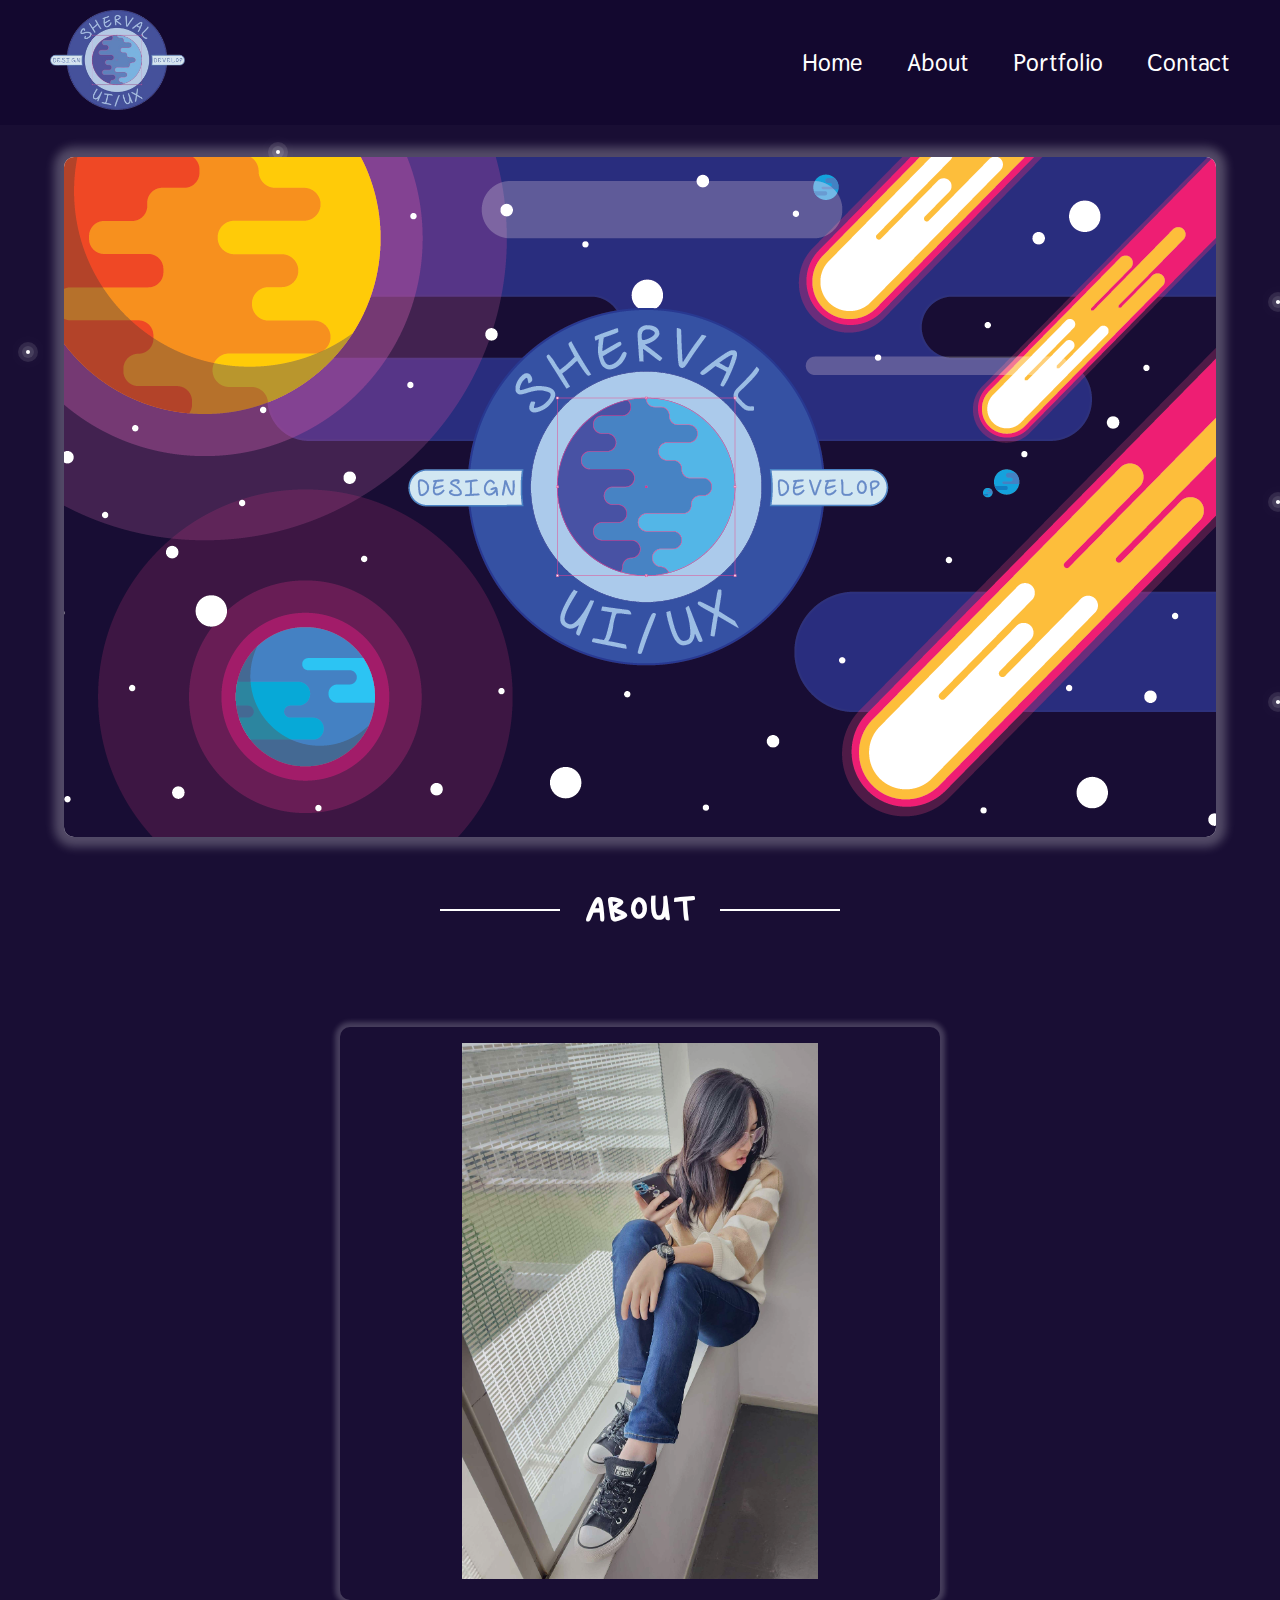
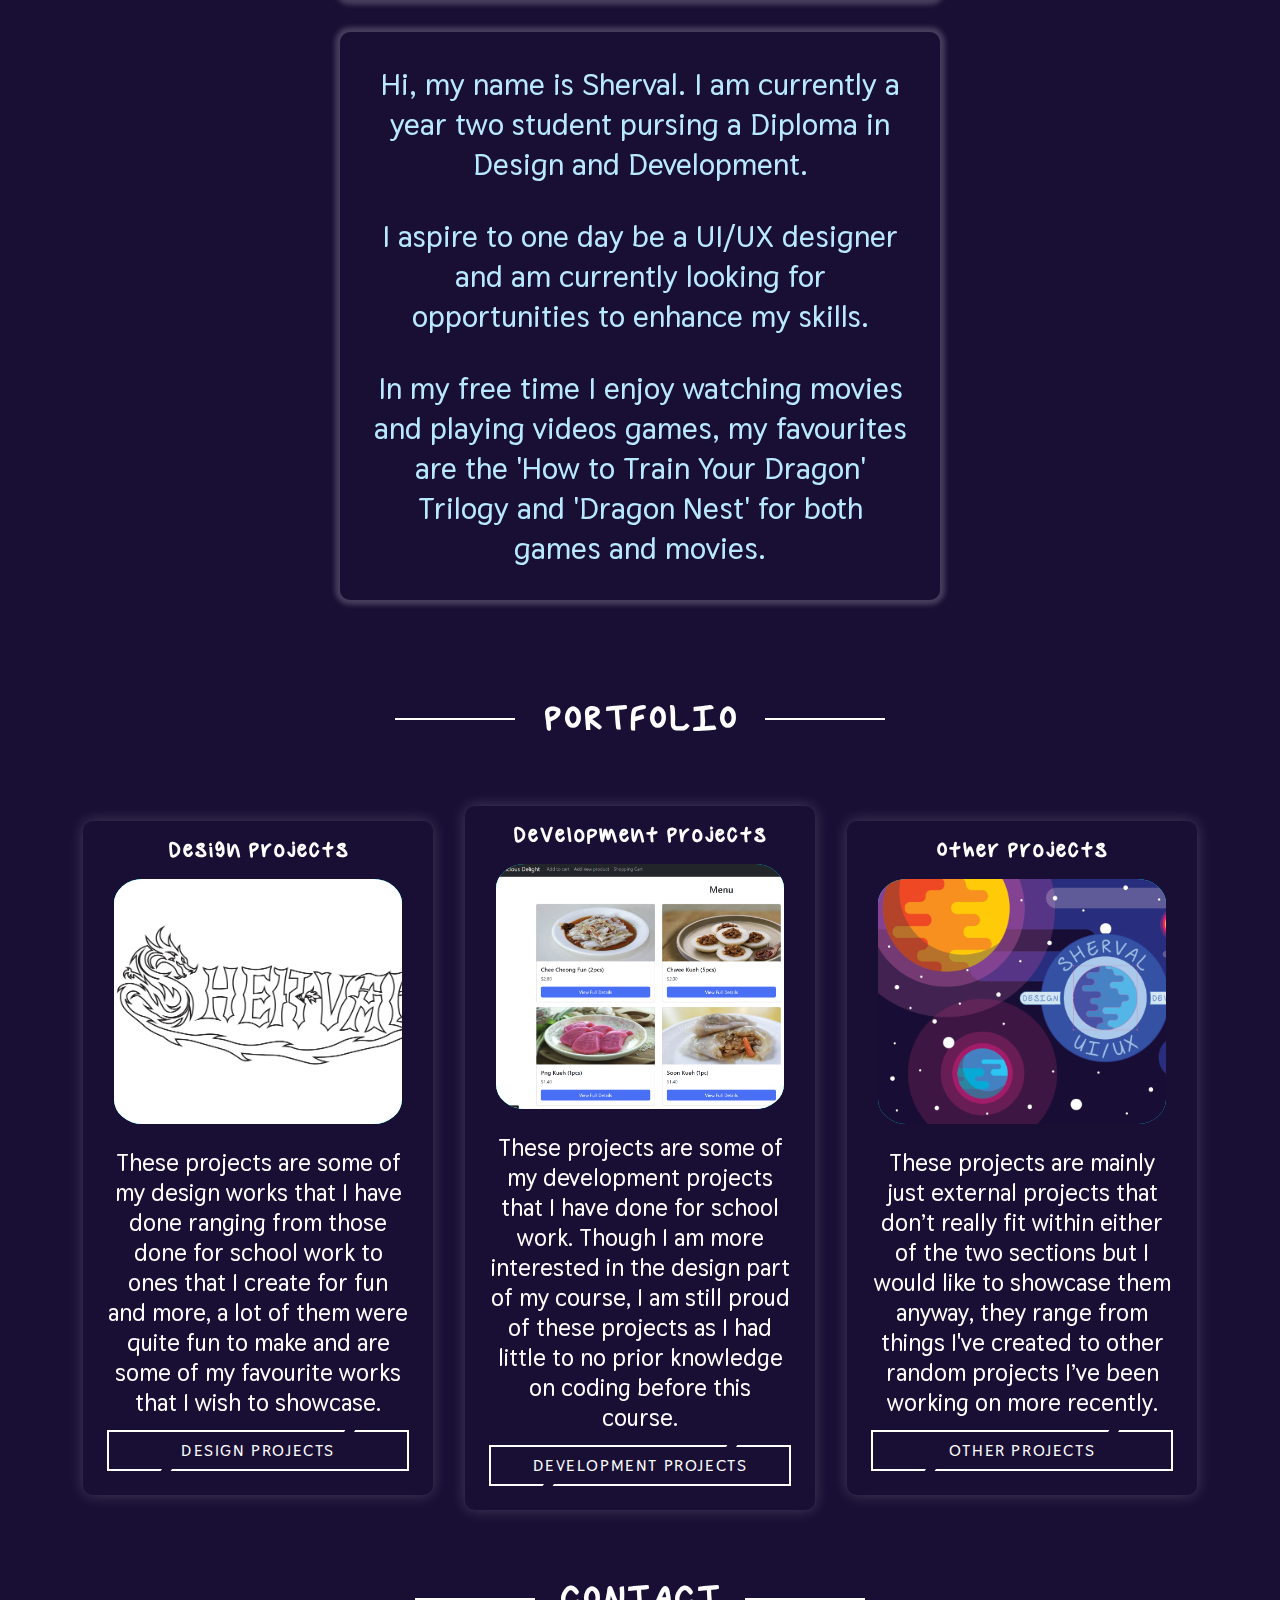
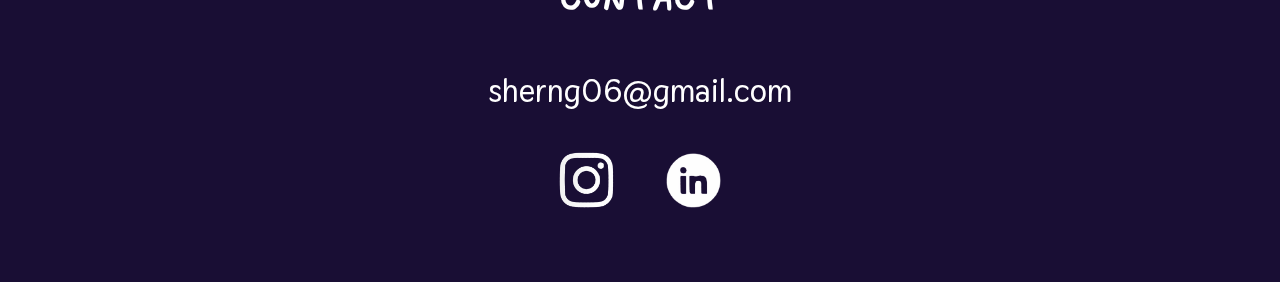
<file: pages/home.html>
<!DOCTYPE html>
<html lang="en">
<head>
    <meta charset="UTF-8">
    <meta name="viewport" content="width=device-width, initial-scale=1.0">
    <title>My Portfolio</title>
    <link rel="stylesheet" href="/public/css/home-styles.css">
    <link rel="stylesheet" href="/public/css/background-styles.css">
    <link href="https://cdnjs.cloudflare.com/ajax/libs/font-awesome/6.0.0-beta3/css/all.min.css" rel="stylesheet">

</head>

<!-- /images/No background logo.png -->
<body>
    <!-- ===== HEADER/NAVBAR ===== -->
    <header class="header">
        <div>
            <a href="/pages/home.html">
                <img src="/public/images/No background logo.png"
                style="height:100px; width:auto; margin:0; padding:0;">
            </a>
        </div>
        <nav class="navbar">
            <a href="/pages/home.html">Home</a>
            <a href="#about-section">About</a>
            <a href="#portfolio-section">Portfolio</a>
            <a href="#contact-section">Contact</a>
        </nav>
    </header>

    <!-- ===== OPENING PAGE ===== -->
    <div class="home-container">
        <div class="first-card">
            <img src="/public/images/Space Background 02-01.png" alt="first-card">
        </div>
        <!-- <span><a href="#about-section"></a></span>
        <span><a href="#about-section"></a></span> -->
    </div>
    

    <!-- ===== ABOUT TITLE ===== -->
    <section id="about-section">
        <h1 class="title"> ABOUT </h1>
        <!-- ===== ABOUT ===== -->
        <div class="about-container">
            <div class="about-card">
                <div class="about-card-img">
                    <img src="/public/images/about-me-picture.jpg" alt="Furina">
                </div>
            </div>
            <div class="about-card">
                <div class="about-card-body">
                    <h1>Hi, my name is Sherval. I am currently a year two student pursing a Diploma in Design and Development.</h1>
                    <h1>I aspire to one day be a UI/UX designer and am currently looking for opportunities to enhance my skills.</h1>
                    <h1>In my free time I enjoy watching movies and playing videos games, my favourites are the 'How to Train Your Dragon'
                        Trilogy and 'Dragon Nest' for both games and movies.</h1>
                    
                </div>
            </div>
        </div>
    </section>
    

    
    
    <!-- ===== PORTFOLIO TITLE ===== -->
    <section id="portfolio-section">
        <h1 class="title" style="max-width: 490px;"> PORTFOLIO </h1>
    <!-- ===== PORTFOLIO ===== -->
        <div class="portfolio-container">
            <div class="portfolio-card">
                <h2 class="portfolio-card-title">Design Projects</h2>
                <div class="portfolio-card-img">
                    <img src="/public/images/typo-final.png" alt="design">
                </div>
                <div class="portfolio-card-body">
                    <p class="portfolio-card-intro">
                        These projects are some of my design works that I have done 
                        ranging from those done for school work to ones that I create 
                        for fun and more, a lot of them were quite fun to make and 
                        are some of my favourite works that I wish to showcase.
                    </p>
                    <a href="/pages/portfolio.html" class="portfolio-button" style="--clr:#1e9bff"><span>Design Projects</span><i></i></a> 
                </div>
            </div>
            <div class="portfolio-card">
                <h2 class="portfolio-card-title">Development Projects</h2>
                <div class="portfolio-card-img">
                    <img src="/public/images/menu-mainpage.png" alt="developement">
                </div>
                <div class="portfolio-card-body">
                    <p class="portfolio-card-intro">
                        These projects are some of my development projects that I have 
                        done for school work. Though I am more interested in the design 
                        part of my course, I am still proud of these projects as I had 
                        little to no prior knowledge on coding before this course.
                    </p>
                    <a href="/pages/portfolio.html" class="portfolio-button" style="--clr:#a358ff;"><span>Development Projects</span><i></i></a> 

                </div>
            </div>
            <div class="portfolio-card">
                <h2 class="portfolio-card-title">Other Projects</h2>
                <div class="portfolio-card-img">
                    <img src="/public/images/Space Background 02-01.png" alt="others">
                </div>
                <div class="portfolio-card-body">
                    <p class="portfolio-card-intro">
                        These projects are mainly just external projects that don’t 
                        really fit within either of the two sections but I would like 
                        to showcase them anyway, they range from things I've created 
                        to other random projects I’ve been working on more recently.
                    </p>
                    <a href="/pages/portfolio.html" class="portfolio-button" style="--clr:#ff58b7"><span>Other Projects</span><i></i></a> 
                </div>
            </div>
        </div>
    </section>
    
<!-- ===== CONTACT TITLE ===== -->
    <section id="contact-section">
        <h1 class="title" style="max-width: 450px;"> CONTACT </h1>

<!-- ===== CONTACT ===== -->    
    
        <div class="contacts">
            <h2 class="email" style="color: #fff;"> sherng06@gmail.com </h2>
            <div class="contact-apps">
                <a href="" class="find-me">
                    <img src="/public/images/insta_logo_no_bg-removebg-preview.png" alt="Instagram" style="width: 90%;">
                </a>
                <a href="" class="find-me">
                    <img src="/public/images/linked_in_logo-removebg-preview.png" alt="LinkedIn">
                </a>
                <!-- <a href="" class="find-me">
                    <img src="/public/images/0_Huh.png" alt="Resume">
                </a> -->
            </div>
        </div>
    </section>
     

<!-- ===== SHOOTING STARS ===== -->
    <section id="background-stars">
        <span class="shooting-stars"></span>
        <span class="shooting-stars"></span>
        <span class="shooting-stars"></span>
        <span class="shooting-stars"></span>
        <span class="shooting-stars"></span>
        <span class="shooting-stars"></span>
        <span class="shooting-stars"></span>
        <span class="shooting-stars"></span>
        <span class="shooting-stars"></span>
        <span class="shooting-stars"></span>
        <span class="shooting-stars"></span>
        <span class="shooting-stars"></span>
        <span class="shooting-stars"></span>
        <span class="shooting-stars"></span>
        <span class="shooting-stars"></span>
        <span class="stationary-stars"></span>
        <span class="stationary-stars"></span>
        <span class="stationary-stars"></span>
        <span class="stationary-stars"></span>
        <span class="stationary-stars"></span>
        <span class="stationary-stars"></span>
        <span class="stationary-stars"></span>
        <span class="stationary-stars"></span>
        <span class="stationary-stars"></span>
        <span class="stationary-stars"></span>
        <span class="stationary-stars"></span>
        <span class="stationary-stars"></span>
        <span class="stationary-stars"></span>
        <span class="stationary-stars"></span>
        <span class="stationary-stars"></span>
    </section>

</body>
</html>
</file>
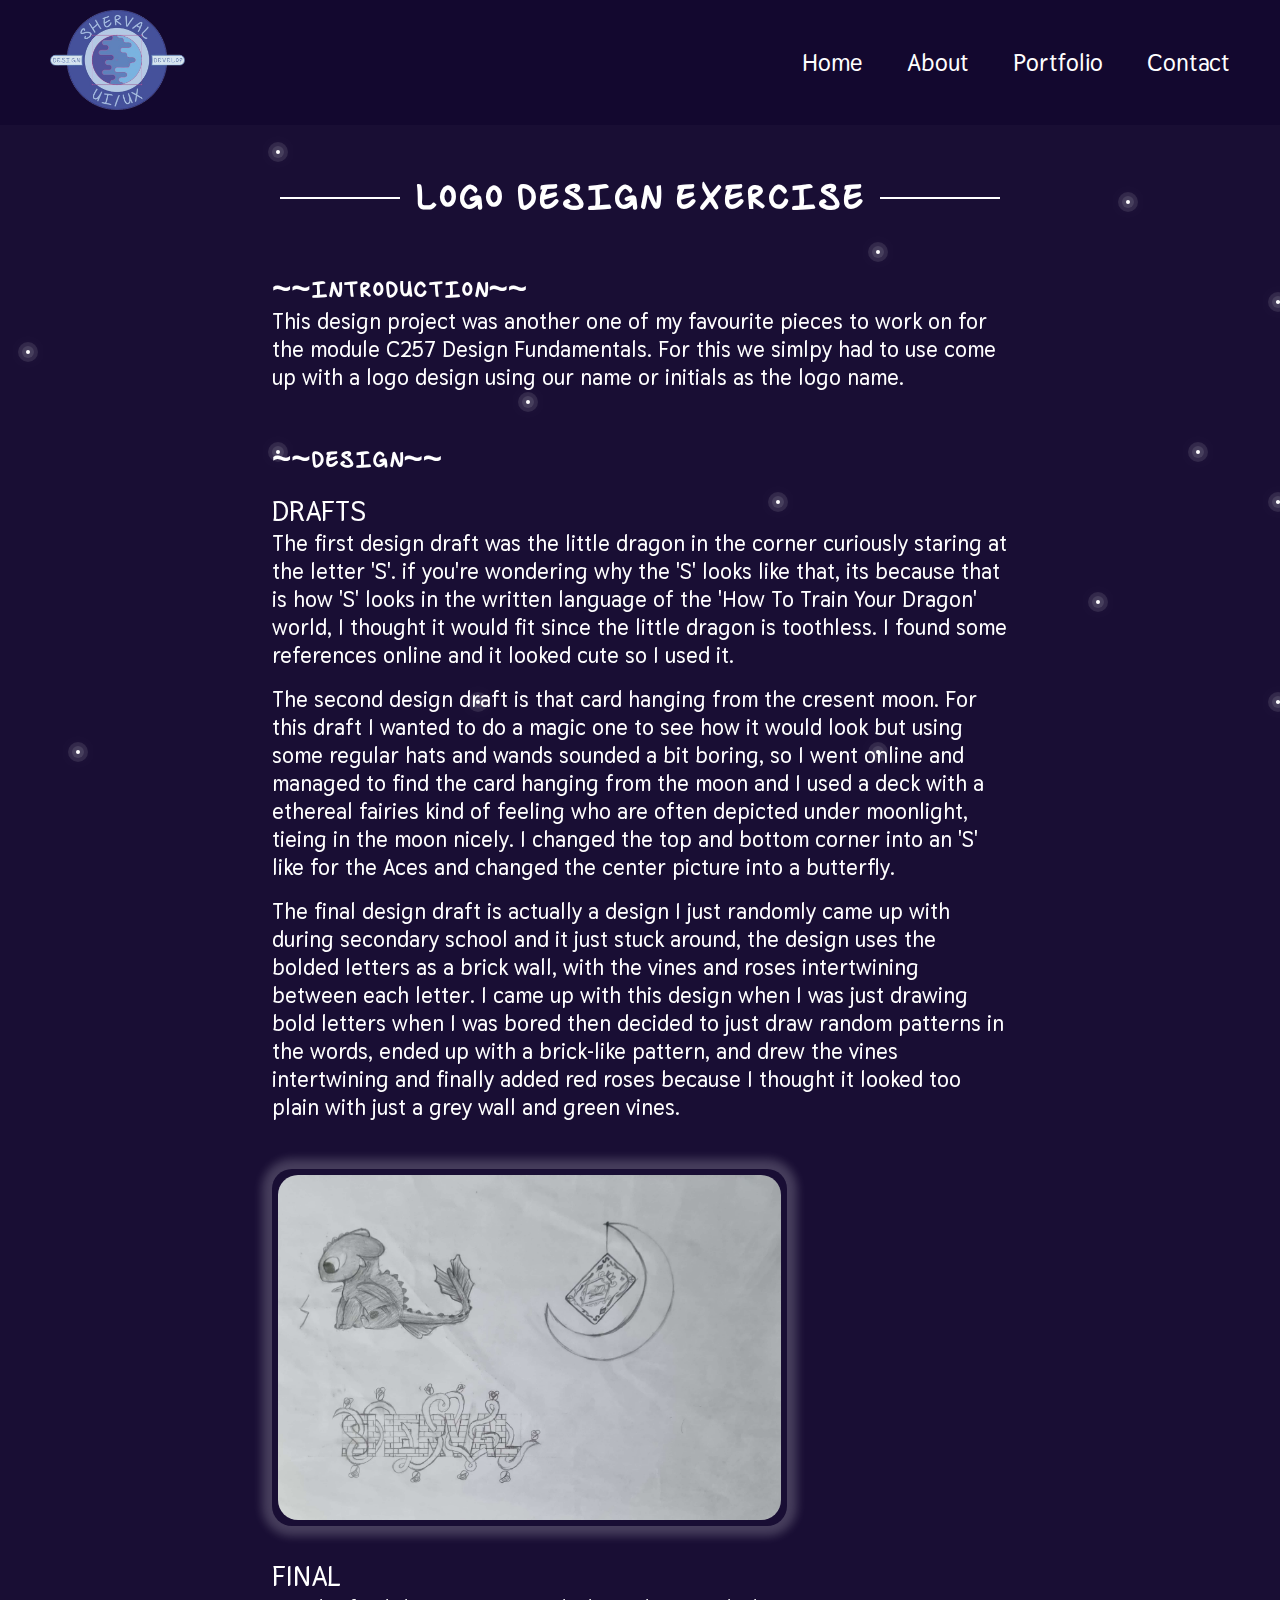
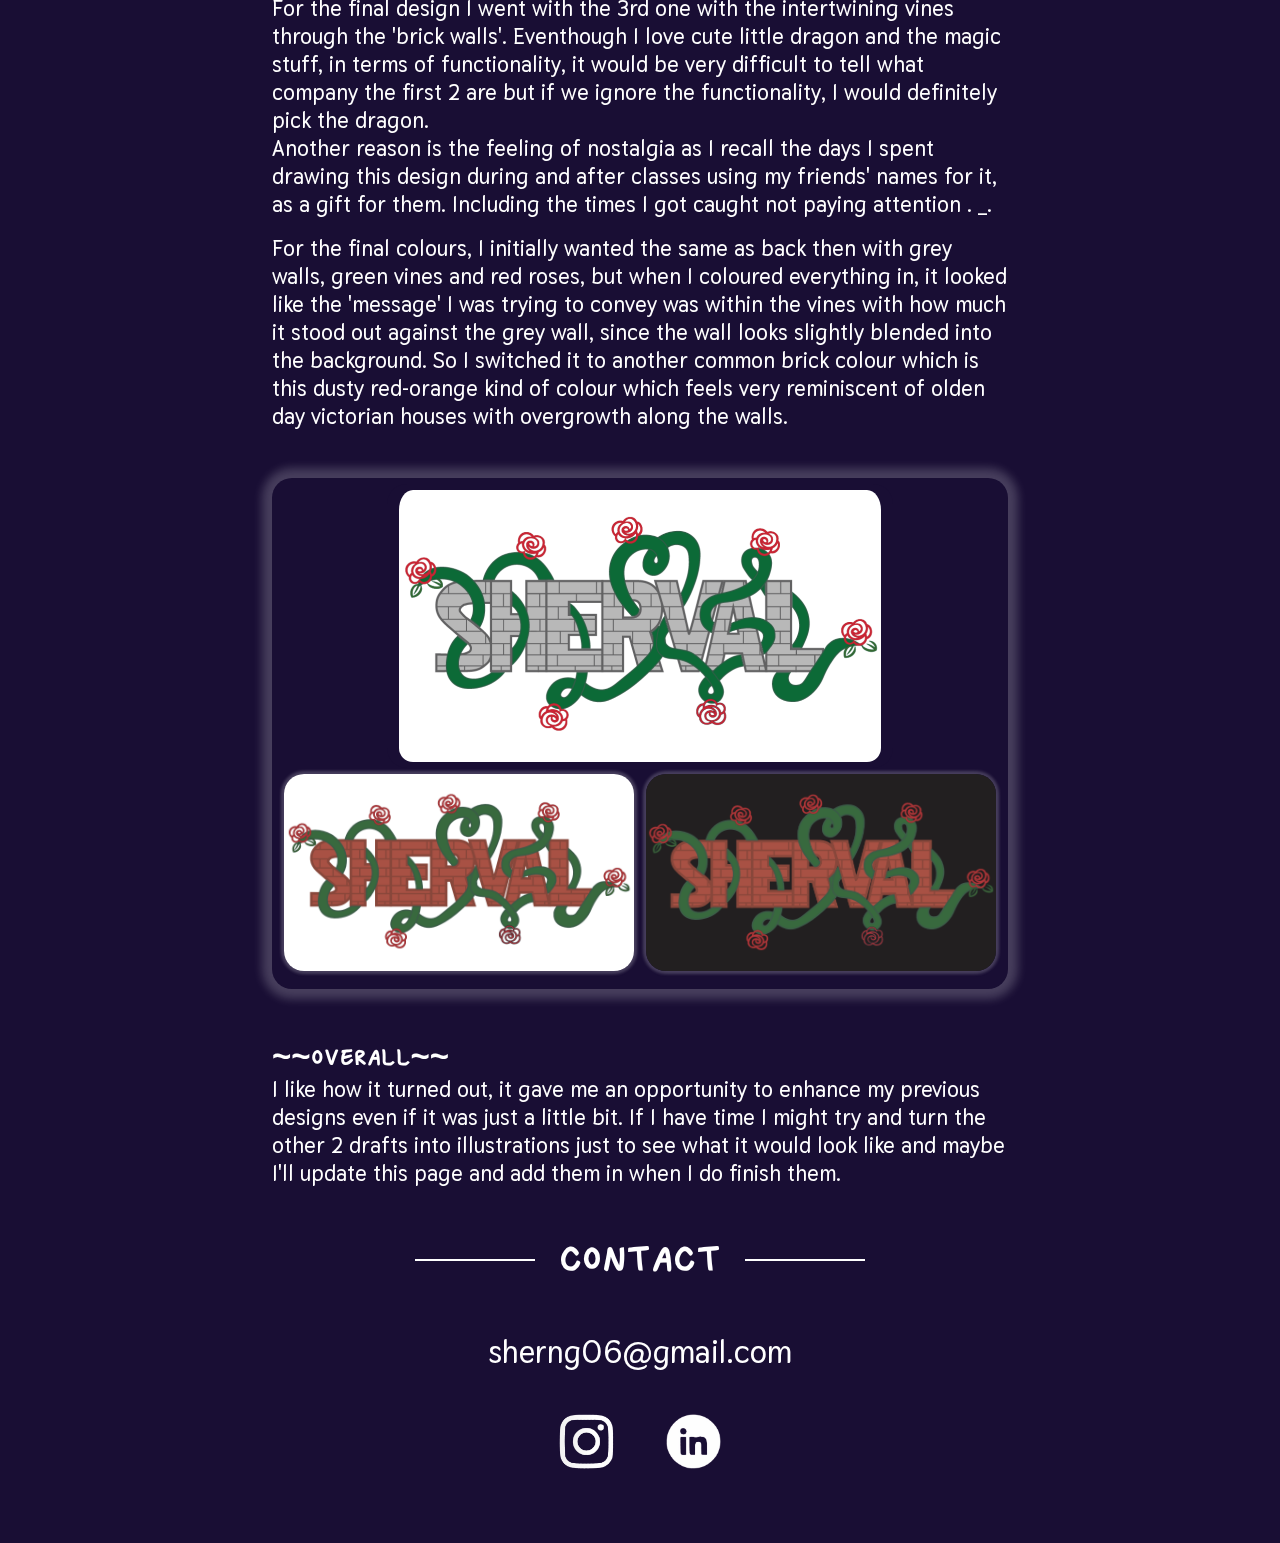
<file: pages/logo-design.html>
<!DOCTYPE html>
<html lang="en">
<head>
    <meta charset="UTF-8">
    <meta name="viewport" content="width=device-width, initial-scale=1.0">
    <title>Typography Project</title>
    <link rel="stylesheet" href="/public/css/home-styles.css">
    <link rel="stylesheet" href="/public/css/background-styles.css">
    <link rel="stylesheet" href="/public/css/logo-design-styles.css">
    
</head>
<body>
    <!-- ===== HEADER/NAVBAR ===== -->
    <header class="header">
        <div>
            <a href="/pages/index.html">
                <img src="/public/images/No background logo.png"
                style="height:100px; width:auto; margin:0; padding:0;">
            </a>
        </div>
        <nav class="navbar">
            <a href="/pages/index.html">Home</a>
            <a href="/pages/index.html#about-section">About</a>
            <a href="/pages/portfolio.html">Portfolio</a>
            <a href="#contact-section">Contact</a>
        </nav>
    </header>
    <!-- ===== SHOWCASE TITLE ===== -->
    <section id="showcase-section">
        <h1 class="title" style="max-width: 720px;"> LOGO DESIGN EXERCISE </h1>
    <!-- ===== SHOWCASE ===== -->
    <div class="showcase-container">
        <div class="intro">
            <div class="intro-text">
                <h2>~~INTRODUCTION~~</h2>
                <h4>
                    This design project was another one of my favourite pieces to work on for the module C257 Design Fundamentals. 
                    For this we simlpy had to use come up with a logo design using our name or initials as the logo name. 
                </h4>
            </div>
            <!-- <div class="intro-pic">
                <img src="/public/images/design typography draft.jpg">
            </div> -->
        </div>
        <div class="body">
            <div class="body-text">
                <h2 style="margin-bottom: 1rem;">~~DESIGN~~</h2>
                <h3>DRAFTS</h3>
                <h4>
                    The first design draft was the little dragon in the corner curiously staring at the letter 'S'. if you're wondering why 
                    the 'S' looks like that, its because that is how 'S' looks in the written language of the 'How To Train Your Dragon' world,
                    I thought it would fit since the little dragon is toothless. I found some references online and it looked cute so I used it.
                </h4>
                <p class="spacer"></p>
                <h4>
                    The second design draft is that card hanging from the cresent moon. For this draft I wanted to do a magic one to see how it would look
                    but using some regular hats and wands sounded a bit boring, so I went online and managed to find the card hanging from the moon 
                    and I used a deck with a ethereal fairies kind of feeling who are often depicted under moonlight, tieing in the moon nicely.
                    I changed the top and bottom corner into an 'S' like for the Aces and changed the center picture into a butterfly.

                </h4>
                <p class="spacer"></p>
                <h4>
                    The final design draft is actually a design I just randomly came up with during secondary school and it just stuck around,
                    the design uses the bolded letters as a brick wall, with the vines and roses intertwining between each letter. I came
                    up with this design when I was just drawing bold letters when I was bored then decided to just draw random patterns in the words, ended up
                    with a brick-like pattern, and drew the vines intertwining and finally added red roses because I thought it looked too 
                    plain with just a grey wall and green vines.
                </h4>
            </div>
            <div class="body-pic-1">
                <img src="/public/images/3 logo sketches.jpg">
            </div>
            <div class="body-text">
                <h3>FINAL</h3>
                <h4>For the final design I went with the 3rd one with the intertwining vines through the 'brick walls'.
                    Eventhough I love cute little dragon and the magic stuff, in terms of functionality, it would be 
                    very difficult to tell what company the first 2 are but if we ignore the functionality, I would 
                    definitely pick the dragon.
                </h4>
                <h4>Another reason is the feeling of nostalgia as I recall the days I spent drawing this design during
                    and after classes using my friends' names for it, as a gift for them. Including the times I got caught not paying attention . _. 
                </h4>
                <p class="spacer"></p>
                <h4>
                    For the final colours, I initially wanted the same as back then with grey walls, green vines and red roses,
                    but when I coloured everything in, it looked like the 'message' I was trying to convey was within the vines 
                    with how much it stood out against the grey wall, since the wall looks slightly blended into the background.
                    So I switched it to another common brick colour which is this dusty red-orange kind of colour which feels 
                    very reminiscent of olden day victorian houses with overgrowth along the walls.
                </h4>
            </div>
            <div class="body-pic-3">
                <div class="final-pic">
                    <img src="/public/images/logo-design-grey-wall.png">
                </div>
                <div class="final-pic-container">
                    <div class="final-pic-coloured">
                        <img src="/public/images/logo-design-whitebg.png">
                    </div>
                    <div class="final-pic-coloured">
                        <img src="/public/images/logo-design-blackbg.png">
                    </div>
                </div>
                
            </div>
        </div>
        <div class="closing">
            <div class="closing-text">
                <h2>~~OVERALL~~</h2>
                <h4>I like how it turned out, it gave me an opportunity to enhance my previous designs 
                    even if it was just a little bit. If I have time I might try and turn the other 2 
                    drafts into illustrations just to see what it would look like and maybe I'll update 
                    this page and add them in when I do finish them.
                    <!-- but I liked that I could incorporate some of my favorite things together with real life information to create something beautiful. -->
                </h4>
            </div>
        </div>
    </div>

    <!-- ===== GALLERY ??? ===== -->


    <!-- ===== CONTACT TITLE ===== -->
    <section id="contact-section">
        <h1 class="title" style="max-width: 450px;"> CONTACT </h1>
    <!-- ===== CONTACT ===== -->
        <div class="contacts">
            <h2 class="email" style="color: #fff;"> sherng06@gmail.com </h2>
            <div class="contact-apps">
                <a href="" class="find-me">
                    <img src="/public/images/insta_logo_no_bg-removebg-preview.png" alt="Instagram" style="width: 90%;">
                </a>
                <a href="" class="find-me">
                    <img src="/public/images/linked_in_logo-removebg-preview.png" alt="LinkedIn">
                </a>
                <!-- <a href="" class="find-me">
                    <img src="/public/images/0_Huh.png" alt="Resume">
                </a> -->
            </div>
        </div>
    </section>

    <!-- ===== SHOOTING STARS ===== -->
    <section id="background-stars">
        <span class="shooting-stars"></span>
        <span class="shooting-stars"></span>
        <span class="shooting-stars"></span>
        <span class="shooting-stars"></span>
        <span class="shooting-stars"></span>
        <span class="shooting-stars"></span>
        <span class="shooting-stars"></span>
        <span class="shooting-stars"></span>
        <span class="shooting-stars"></span>
        <span class="shooting-stars"></span>
        <span class="shooting-stars"></span>
        <span class="shooting-stars"></span>
        <span class="shooting-stars"></span>
        <span class="shooting-stars"></span>
        <span class="shooting-stars"></span>
        <span class="stationary-stars"></span>
        <span class="stationary-stars"></span>
        <span class="stationary-stars"></span>
        <span class="stationary-stars"></span>
        <span class="stationary-stars"></span>
        <span class="stationary-stars"></span>
        <span class="stationary-stars"></span>
        <span class="stationary-stars"></span>
        <span class="stationary-stars"></span>
        <span class="stationary-stars"></span>
        <span class="stationary-stars"></span>
        <span class="stationary-stars"></span>
        <span class="stationary-stars"></span>
        <span class="stationary-stars"></span>
        <span class="stationary-stars"></span>
    </section>
</body>
</html>
</file>
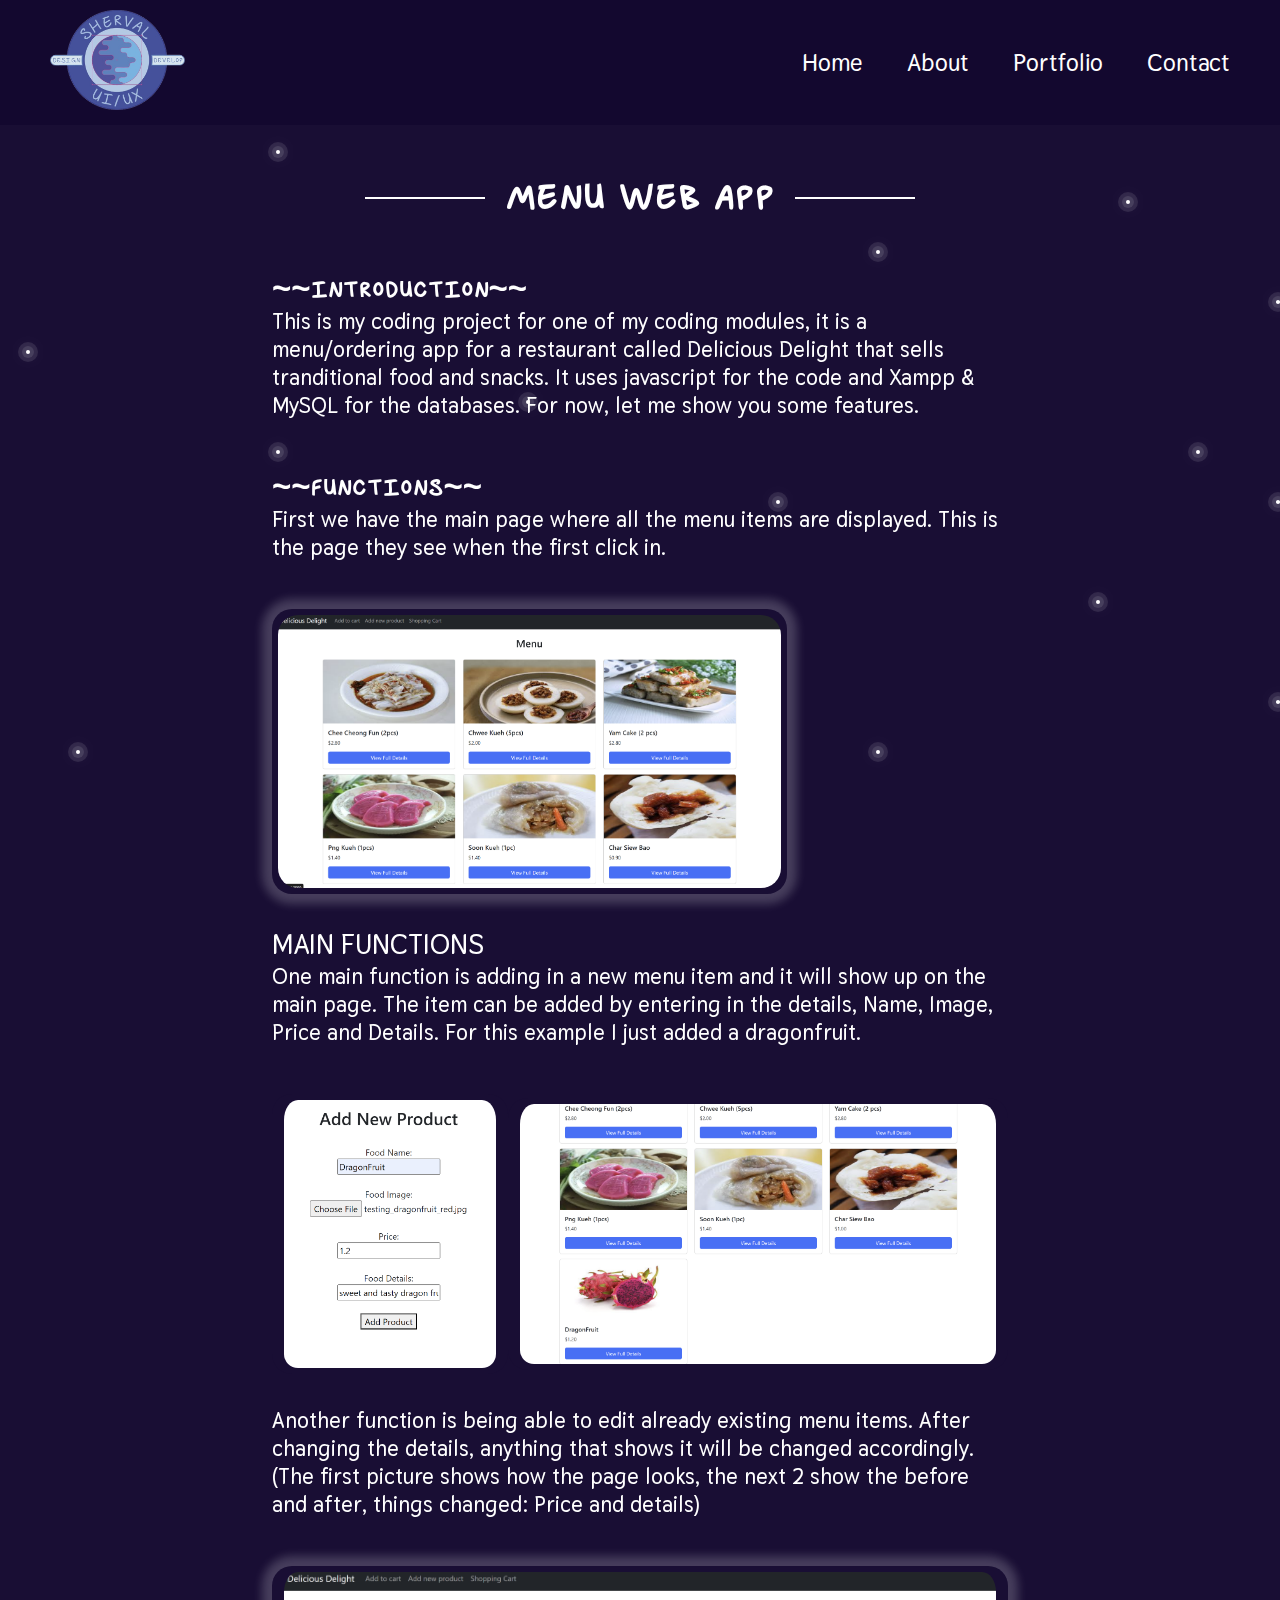
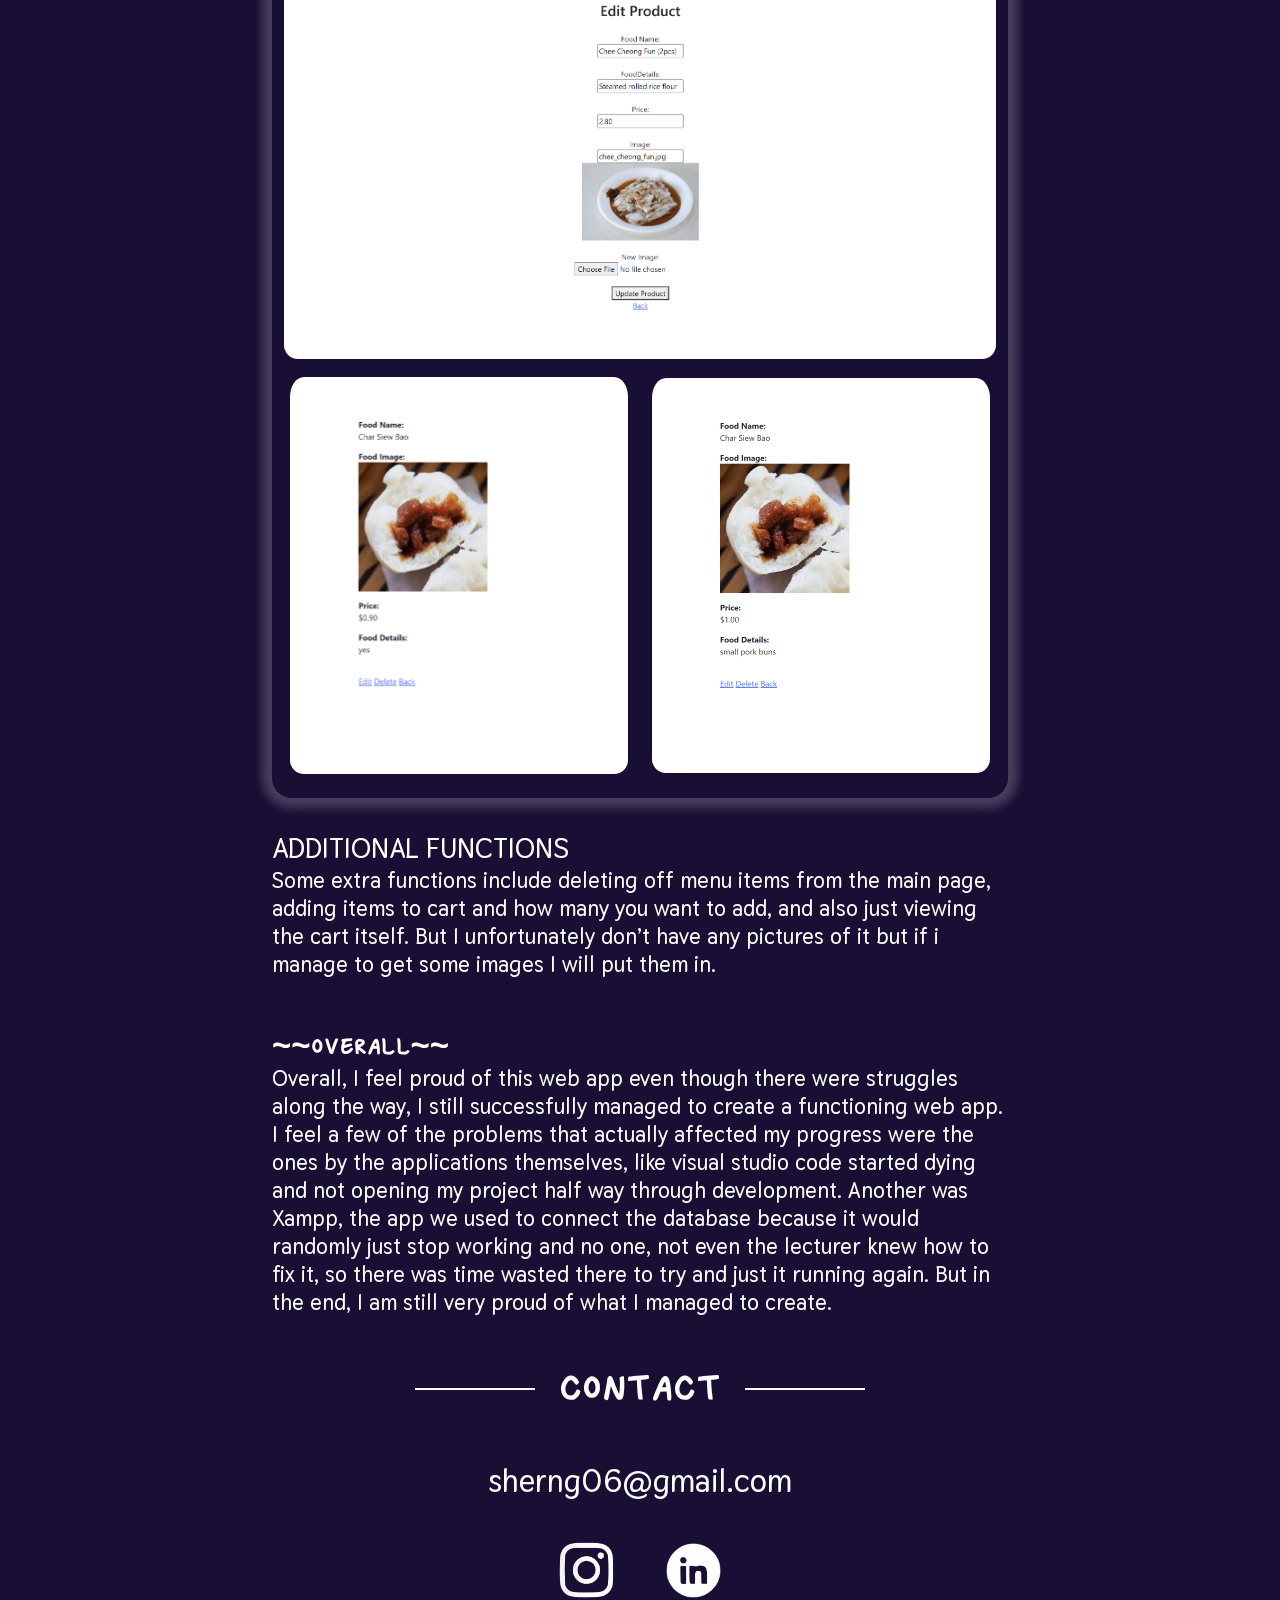
<file: pages/menu-web-app.html>
<!DOCTYPE html>
<html lang="en">
<head>
    <meta charset="UTF-8">
    <meta name="viewport" content="width=device-width, initial-scale=1.0">
    <title>Typography Project</title>
    <link rel="stylesheet" href="/public/css/home-styles.css">
    <link rel="stylesheet" href="/public/css/background-styles.css">
    <link rel="stylesheet" href="/public/css/menu-app-styles.css">
    
</head>
<body>
    <!-- ===== HEADER/NAVBAR ===== -->
    <header class="header">
        <div>
            <a href="/pages/index.html">
                <img src="/public/images/No background logo.png"
                style="height:100px; width:auto; margin:0; padding:0;">
            </a>
        </div>
        <nav class="navbar">
            <a href="/pages/index.html">Home</a>
            <a href="/pages/index.html#about-section">About</a>
            <a href="/pages/portfolio.html">Portfolio</a>
            <a href="#contact-section">Contact</a>
        </nav>
    </header>
    <!-- ===== SHOWCASE TITLE ===== -->
    <section id="showcase-section">
        <h1 class="title" style="max-width: 550px;"> MENU WEB APP </h1>
    <!-- ===== SHOWCASE ===== -->
    <div class="showcase-container">
        <div class="intro">
            <div class="intro-text">
                <h2>~~INTRODUCTION~~</h2>
                <h4>
                    This is my coding project for one of my coding modules, it is a menu/ordering app 
                    for a restaurant called Delicious Delight that sells tranditional food and snacks.
                    It uses javascript for the code and Xampp & MySQL for the databases. For now, let 
                    me show you some features.
                </h4>
            </div>
            <!-- <div class="intro-pic">
                <img src="/public/images/design typography draft.jpg">
            </div> -->
        </div>
        <div class="body">
            <div class="body-text">
                <h2>~~FUNCTIONS~~</h2>
                <h4>
                    First we have the main page where all the menu items are displayed. This is the page they see when the first click in.
                </h4>
            </div>
            <div class="body-pic-1">
                <img src="/public/images/menu-mainpage.png">
            </div>
            <div class="body-text">
                <h3>MAIN FUNCTIONS</h3>
                <h4>
                    One main function is adding in a new menu item and it will show up on the main page. 
                    The item can be added by entering in the details, Name, Image, Price and Details.
                    For this example I just added a dragonfruit.
                </h4>
            </div>
            <div class="body-pic-container">
                <div class="body-pic-2" style="width: 32%;">
                    <img src="/public/images/menu-add-product-page.png">
                </div>
                <div class="body-pic-2" style="width: 68%;">
                    <img src="/public/images/menu-after-add-product.png">
                </div>
            </div>
            <div class="body-text">
                <!-- <h3>MOOD BOARD ---[TBC??]</h3> -->
                <h4>
                    Another function is being able to edit already existing menu items. After changing the details, 
                    anything that shows it will be changed accordingly. (The first picture shows how the page looks,
                    the next 2 show the before and after, things changed: Price and details)
                </h4>
            </div>
            <div class="body-pic-3">
                <div class="final-pic">
                    <img src="/public/images/menu-edit-product-page.png">
                </div>
                <div class="body-pic-container">
                    <div class="body-pic-edit">
                        <img src="/public/images/menu-edited-before.png">
                    </div>
                    <div class="body-pic-edit">
                        <img src="/public/images/menu-edited-after.png">
                    </div>
                </div>
            </div>
            <div class="body-text">
                <h3>ADDITIONAL FUNCTIONS</h3>
                <h4>
                    Some extra functions include deleting off menu items from the main page, 
                    adding items to cart and how many you want to add, and also just viewing the cart itself.
                    But I unfortunately don’t have any pictures of it but if i manage to get some images I will put them in.
                </h4>
            </div>
            <!-- <div class="body-pic-3">
                <div class="final-pic">
                    <img src="/public/images/typo-final.png">
                </div>
                <div class="final-pic-container">
                    <div class="final-pic-coloured">
                        <img src="/public/images/teal-typo-dragon.png">
                    </div>
                    <div class="final-pic-coloured">
                        <img src="/public/images/red-typo-dragon.png">
                    </div>
                    <div class="final-pic-coloured">
                        <img src="/public/images/purple-typo-dragon.png">
                    </div>
                </div>
            </div> -->
        </div>
        <div class="closing">
            <div class="closing-text">
                <h2>~~OVERALL~~ </h2>
                <h4>Overall, I feel proud of this web app even though there were struggles along the way,
                    I still successfully managed to create a functioning web app. I feel a few of the problems that actually affected my 
                    progress were the ones by the applications themselves, like visual studio code started dying and not opening my 
                    project half way through development. Another was Xampp, the app we used to connect the database because it would randomly just stop working and no one,
                    not even the lecturer knew how to fix it, so there was time wasted there to try and just it running again. 
                    But in the end, I am still very proud of what I managed to create.
                    <!-- but I liked that I could incorporate some of my favorite things together with real life information to create something beautiful. -->
                </h4>
            </div>
        </div>
    </div>

    <!-- ===== GALLERY ??? ===== -->


    <!-- ===== CONTACT TITLE ===== -->
    <section id="contact-section">
        <h1 class="title" style="max-width: 450px;"> CONTACT </h1>
    <!-- ===== CONTACT ===== -->
        <div class="contacts">
            <h2 class="email" style="color: #fff;"> sherng06@gmail.com </h2>
            <div class="contact-apps">
                <a href="" class="find-me">
                    <img src="/public/images/insta_logo_no_bg-removebg-preview.png" alt="Instagram" style="width: 90%;">
                </a>
                <a href="" class="find-me">
                    <img src="/public/images/linked_in_logo-removebg-preview.png" alt="LinkedIn">
                </a>
                <!-- <a href="" class="find-me">
                    <img src="/public/images/0_Huh.png" alt="Resume">
                </a> -->
            </div>
        </div>
    </section>

    <!-- ===== SHOOTING STARS ===== -->
    <section id="background-stars">
        <span class="shooting-stars"></span>
        <span class="shooting-stars"></span>
        <span class="shooting-stars"></span>
        <span class="shooting-stars"></span>
        <span class="shooting-stars"></span>
        <span class="shooting-stars"></span>
        <span class="shooting-stars"></span>
        <span class="shooting-stars"></span>
        <span class="shooting-stars"></span>
        <span class="shooting-stars"></span>
        <span class="shooting-stars"></span>
        <span class="shooting-stars"></span>
        <span class="shooting-stars"></span>
        <span class="shooting-stars"></span>
        <span class="shooting-stars"></span>
        <span class="stationary-stars"></span>
        <span class="stationary-stars"></span>
        <span class="stationary-stars"></span>
        <span class="stationary-stars"></span>
        <span class="stationary-stars"></span>
        <span class="stationary-stars"></span>
        <span class="stationary-stars"></span>
        <span class="stationary-stars"></span>
        <span class="stationary-stars"></span>
        <span class="stationary-stars"></span>
        <span class="stationary-stars"></span>
        <span class="stationary-stars"></span>
        <span class="stationary-stars"></span>
        <span class="stationary-stars"></span>
        <span class="stationary-stars"></span>
    </section>
</body>
</html>
</file>
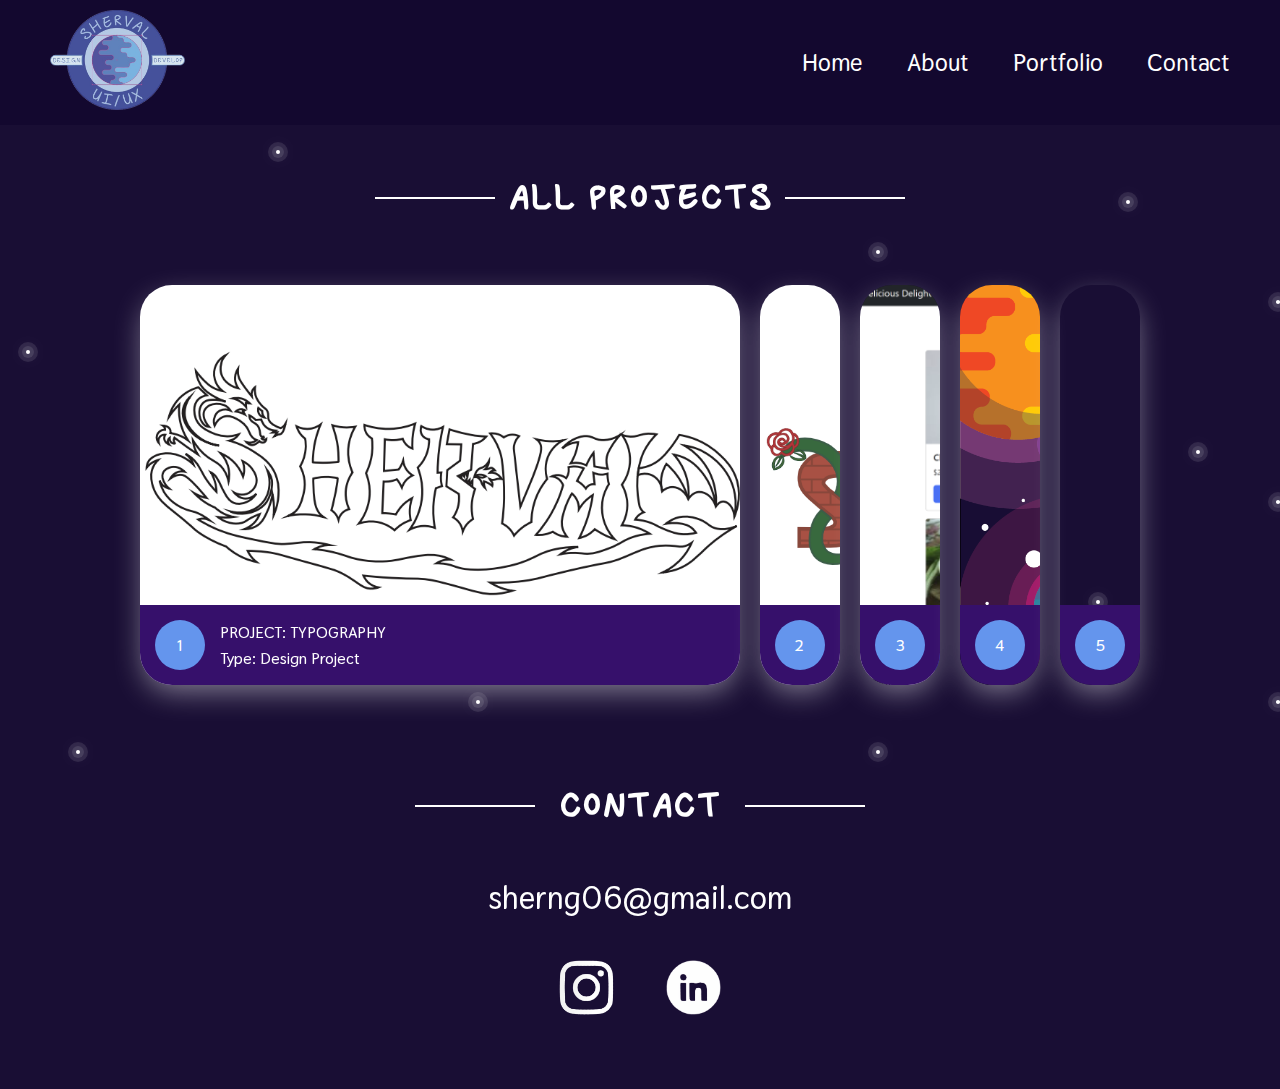
<file: pages/portfolio.html>
<!DOCTYPE html>
<html lang="en">
<head>
    <meta charset="UTF-8">
    <meta name="viewport" content="width=device-width, initial-scale=1.0">
    <title>My Projects</title>
    <link rel="stylesheet" href="/public/css/home-styles.css">
    <link rel="stylesheet" href="/public/css/background-styles.css">
    <link rel="stylesheet" href="/public/css/portfolio-styles.css">
    
</head>
<body>
    <!-- ===== HEADER/NAVBAR ===== -->
    <header class="header">
        <div>
            <a href="/pages/index.html">
                <img src="/public/images/No background logo.png"
                style="height:100px; width:auto; margin:0; padding:0;">
            </a>
        </div>
        <nav class="navbar">
            <a href="/pages/index.html">Home</a>
            <a href="/pages/index.html#about-section">About</a>
            <a href="/pages/portfolio.html">Portfolio</a>
            <a href="#contact-section">Contact</a>
        </nav>
    </header>
    <!-- ===== PORTFOLIO TITLE ===== -->
    <section id="portfolio-section">
        <h1 class="title" style="max-width: 530px;"> ALL PROJECTS </h1>
    <!-- ===== PORTFOLIO ===== -->
        <div class="wrapper">
            <div class="all-projects-container">
                <input type="radio" name="slide" id="c1" checked>
                <label for="c1" class="card">
                    <div class="row">
                        <div class="icon">1</div>
                        <div class="description">
                            <a href="/pages/typography.html">
                                <h4>Project: Typography</h4>
                            </a>
                            <p>Type: Design Project</p>
                        </div>
                    </div>
                </label>
                <input type="radio" name="slide" id="c2">
                <label for="c2" class="card">
                    <div class="row">
                        <div class="icon">2</div>
                        <div class="description">
                            <a href="/pages/logo-design.html">
                                <h4>Project: Logo Design Exercise</h4>
                            </a>
                            <p>Type: Design Project</p>
                        </div>
                    </div>
                </label>
                <input type="radio" name="slide" id="c3">
                <label for="c3" class="card">
                    <div class="row">
                        <div class="icon">3</div>
                        <div class="description">
                            <a href="/pages/menu-web-app.html">
                                <h4>Project: Menu Web Application</h4>
                            </a>
                            <p>Type: Development Project</p>
                        </div>
                    </div>
                </label>
                <input type="radio" name="slide" id="c4">
                <label for="c4" class="card">
                    <div class="row">
                        <div class="icon">4</div>
                        <div class="description">
                            <h4>Project: Font Creation</h4>
                            <p>Type: Other Projects</p>
                        </div>
                    </div>
                </label>
                <input type="radio" name="slide" id="c5">
                <label for="c5" class="card">
                    <div class="row">
                        <div class="icon">5</div>
                        <div class="description">
                            <h4>Project: ___ </h4>
                            <p>Type: ___ Project</p>
                        </div>
                    </div>
                </label>
                
                <!-- == Spare extra == -->
                <!-- <input type="radio" name="slide" id="c1" checked>
                <label for="c1" class="card">
                    <div class="row">
                        <div class="icon">1</div>
                        <div class="description">
                            <h4>Typography</h4>
                            <p>Typography of my name </p>
                        </div>
                    </div>
                </label> -->
            </div>
        </div>
    </section>
    <!-- ===== CONTACT TITLE ===== -->
    <section id="contact-section">
        <h1 class="title" style="max-width: 450px;"> CONTACT </h1>
    <!-- ===== CONTACT ===== -->
        <div class="contacts">
            <h2 class="email" style="color: #fff;"> sherng06@gmail.com </h2>
            <div class="contact-apps">
                <a href="" class="find-me">
                    <img src="/public/images/insta_logo_no_bg-removebg-preview.png" alt="Instagram" style="width: 90%;">
                </a>
                <a href="" class="find-me">
                    <img src="/public/images/linked_in_logo-removebg-preview.png" alt="LinkedIn">
                </a>
                <!-- <a href="" class="find-me">
                    <img src="/public/images/0_Huh.png" alt="Resume">
                </a> -->
            </div>
        </div>
    </section>

    <!-- ===== SHOOTING STARS ===== -->
    <section id="background-stars">
        <span class="shooting-stars"></span>
        <span class="shooting-stars"></span>
        <span class="shooting-stars"></span>
        <span class="shooting-stars"></span>
        <span class="shooting-stars"></span>
        <span class="shooting-stars"></span>
        <span class="shooting-stars"></span>
        <span class="shooting-stars"></span>
        <span class="shooting-stars"></span>
        <span class="shooting-stars"></span>
        <span class="shooting-stars"></span>
        <span class="shooting-stars"></span>
        <span class="shooting-stars"></span>
        <span class="shooting-stars"></span>
        <span class="shooting-stars"></span>
        <span class="stationary-stars"></span>
        <span class="stationary-stars"></span>
        <span class="stationary-stars"></span>
        <span class="stationary-stars"></span>
        <span class="stationary-stars"></span>
        <span class="stationary-stars"></span>
        <span class="stationary-stars"></span>
        <span class="stationary-stars"></span>
        <span class="stationary-stars"></span>
        <span class="stationary-stars"></span>
        <span class="stationary-stars"></span>
        <span class="stationary-stars"></span>
        <span class="stationary-stars"></span>
        <span class="stationary-stars"></span>
        <span class="stationary-stars"></span>
    </section>
</body>
</html>
</file>
<file: public/css/home-styles.css>
body {background-color: rgb(21, 33, 79);}
@font-face {
    font-family: 'MyHandWriting';
    src: url('/public/fonts/Myhandwriting20-Regular.ttf') format('truetype');
}
@font-face {
    font-family: 'Thasadith';
    src: url('/public/fonts/Thasadith-Bold.ttf') format('truetype');
}


* {
    margin: 0;
    padding: 0;
    box-sizing: border-box;
    font-family: 'Thasadith', sans-serif;
    align-items: center;
    scroll-behavior: smooth;
    /* text-align: center; */
}

body {
    min-height: 285vh;
    /* min-width: 90vh; */
    background-color: #190e34;
    /* overflow: auto; */
    /* background-size: cover;
    background-position: center; */
}

/* ===== TITLES ===== */
.title {
    margin: 50px auto;
    /* padding: 0, 50rem; */
    color: #fff;
    text-align: center;
    font-size: 52px;
    max-width: 400px;
    position: relative;
    font-family: 'MyHandWriting', sans-serif;
}
.title::before {
    content: "";
    display: block;
    width: 120px;
    height: 2px;
    background-color: #fff;
    position: absolute;
    left: 0;
    top: 50%;
    z-index: -2;
}
.title::after {
    content: "";
    display: block;
    width: 120px;
    height: 2px;
    background-color: #fff;
    position: absolute;
    right: 0;
    top: 50%;
    z-index: -2;
}

/*===== NAVBAR =====*/
.header {
    position:relative;
    top: 0;
    left: 0;
    width: 100;
    padding: 10px 50px;
    background-color: #13082f;
    display: flex;
    justify-content: space-between;
    align-items: center;
    z-index: 100;
}

.logo {
    font-size: 32px;
    color: white;
    opacity: 100%;
    text-decoration: none;
    font-weight: 700;
}

.navbar a {
    position: relative;
    font-size: 24px;
    color: white;
    opacity: 100%;
    font-weight: 500;
    text-decoration: none;
    margin-left: 40px;
    
    
}

.navbar a::before {
    content: '';
    position: absolute;
    top: 100%;
    left: 0;
    width: 0;
    height: 2px;
    background-color: #fff;
    transition: 0.3s;
    
}

.navbar a:hover::before {
    width: 100%;
}

/* @media (max-width: 35rem) {
    .header {
        position: fixed;
        inset: 0 0 30% 0;
        background-color: #1e9bff;
    }
} */

/* ===== Opening page =====*/
.first-card {
    display:flex;
    flex-direction: column;
    flex-basis: auto;
    flex-shrink: inherit;
    /* flex-grow: 5; */
    align-items: center;
    max-height: 100%;
    background-color: #fff;
    box-shadow: 0 0 10px 10px rgba(255, 255, 255, 0.25);
    border-radius: 10px;
    overflow:hidden;
    margin: 1rem 5% ;
}

.home-container {
    position:relative;
    top: 1rem;
    left: 0;
    right: 0;
    bottom: 0;
    width: auto;
    height: 100%;
    display: flex;
    align-items: center;
    justify-content: center;
    flex-wrap: wrap;
}

/* .home-container span {
    display: flex;
    flex-direction: column;
    align-items: center;
    justify-content: center;
    text-align: center;
    width: 10px;
    height: 40px;
    border-radius: 5px;
    background-color: #fff;
    margin: 6px;
    animation: move 2s infinite ease-in-out;
}

.home-container span:nth-of-type(1) {
    transform: rotate(-45deg);
}

.home-container span:nth-of-type(2) {
    transform: rotate(45deg);
}

@keyframes move{
    0%{margin-top: 10px;
        margin-bottom: 50px;}
    50%{margin-top: 30px;
        margin-bottom: 30px;}
    100%{margin-top: 10px;
        margin-bottom: 50px;}
} */

/* ===== ABOUT ===== */
.about-card {
    display: flex;
    flex-direction: row;
    flex-basis: 600px;
    /* flex-shrink: inherit; */
    flex-grow: 0;
    align-items: center;
    /* min-width: 400px; */
    /* max-width: relative; */
    /* height: 385.65px; */
    background-color:#190e34;
    box-shadow: 0 0 5px 5px rgba(255, 255, 255, 0.2);
    border-radius: 10px;
    overflow:hidden;
    margin: 1rem;
    justify-content: center;
}
.about-card-img {
    position: relative;
    text-align: center;
    width: 72%;
    border-radius: 10px;
}
.about-card-body {
    display: flex;
    flex-direction: column;
    justify-content: center;
    text-align: center;
    font-size: 48px;
    padding: 0.5rem;
    width: 100%;
    margin: 0.5rem;
}
.about-card-img img {
    position: relative;
    padding: 1rem ;
    width: 90%;
    height: auto;
    z-index: 0.2;
    opacity: 90%;
    border-radius: 10px;
}
.about-card-body h1 {
    /* font-family: 'MyHandWriting', sans-serif;
    font-size: 40px; */
    font-family: 'Thasadith', sans-serif;
    font-size: 31px;
    color: #b9e9ff;
    padding: 1rem;
    z-index: 1;
    /* background-color:#190e34; */
    border-radius: 10px;
}
.about-container {
    position: relative;
    top: 0;
    left: 0;
    right: 0;
    bottom: 0;
    /* max-width: 1000px; */
    height: 100%;
    display: flex;
    /* align-items: center; */
    justify-content: center;
    flex-wrap: wrap;
    /* box-shadow: 0 0 5px 5px rgba(255, 255, 255, 0.2); */
    margin: 5rem 6%;
    text-align: center;
}

/* ===== PORTFOLIO ===== */
.instructions p {
    margin: 10px auto;
    text-align: center;
    font-size: 20px;
    color: #fff;
}
.portfolio-card {
    display:flex;
    flex-direction: column;
    flex-basis: 350px;
    flex-shrink: 0;
    flex-grow: 0;
    max-width: 100%;
    background-color: #190e34;
    box-shadow: 0 0 15px 0 rgba(255, 255, 255, 0.2);
    border-radius: 10px;
    overflow: hidden;
    margin: 1rem;
    text-align: center
}
.portfolio-card h2 {
    /* font-family: 'Thasadith', sans-serif; */
    font-family: 'MyHandWriting', sans-serif;
    font-size: 32px;
    text-align: center;
    color: #fff;
    padding-top: 0.5rem;
}
.portfolio-card-img {
    margin-top: 2%;
    padding-bottom: 70%;
    align-items: center;
    justify-content: center;
    position:relative;
    z-index: 0.1;
    width: 18rem;
    /* height: 15rem; */
    overflow: hidden;
    background-color: aqua;
    border-radius: 10%;
    /* margin: 0 auto; */
}
.portfolio-card-img img {
    position: absolute;
    /* width: 100%; */
    height: 100%;
    display: block;
    align-items: center;
    justify-content: center;
    text-align: center;
    /* background-color: #1e9bff; */
    margin: 0 auto;
}
.portfolio-card-body {
    padding: 1.5rem;
    z-index: 0.2;
    color: #fff;
}
.portfolio-card-title {
    font-size: 1.25rem;
    line-height: 1.33;
    font-weight: 700;
    color: #fff;
}
.portfolio-card-intro {
    margin-bottom: 0.75rem;
    line-height: 30px;
    /* font-family: 'MyHandWriting', sans-serif; */
    font-size: 24px;
}
.portfolio-container {
    position:relative;
    top: 0;
    left: 0;
    right: 0;
    bottom: 0;
    width: 100%;
    display: flex;
    align-items: center;
    justify-content: center;
    flex-wrap: wrap;
}
.portfolio-button {
    display: flex;
    justify-content: center;
    align-items: center;
    /* margin: 1rem; */
    flex-direction: column;
}
.portfolio-card-body a {
    position:relative;
    background-color: #fff;
    color: #fff;
    text-align: center;
    text-decoration: none;
    text-transform: uppercase;
    font-size: 1rem;
    letter-spacing: 0.1rem;
    padding: 10px 11px;
    transition: 0.5s;
}
.portfolio-card-body a:hover
{
    background-color: var(--clr);
    color: var(--clr);
    text-align: center;
    letter-spacing: 0.25rem;
    box-shadow: 0 0 35px var(--clr);
}
.portfolio-card-body a::before {
    content: '';
    position: absolute;
    inset: 2px;
    text-align: center;
    background-color: #190e34;
}
.portfolio-card-body a span {
    position: relative;
    z-index: 0.1;
}

.portfolio-card-body a i {
    position: absolute;
    inset: 0;
    display: block;
}

.portfolio-card-body a i::before {
    content: '';
    position: absolute;
    top: 0;
    left: 80%;
    width: 10px;
    height: 4px;
    background-color: #190e34;
    transform: translateX(-50%) skewX(325deg);
    transition: 0.5s;
}
.portfolio-card-body a:hover i::before {
    width: 20px;
    left: 20%;
}
.portfolio-card-body a i::after {
    content: '';
    position: absolute;
    bottom: 0;
    left: 20%;
    width: 10px;
    height: 4px;
    background-color: #190e34;
    transform: translateX(-50%) skewX(325deg);
    transition: 0.5s;
}
.portfolio-card-body a:hover i::after {
    width: 20px;
    left: 80%;
}

/* ===== CONTACT ===== */
.contacts {
    display:flex;
    flex-direction: column;
    flex-basis: 300px;
    flex-shrink: 0;
    flex-grow: 0;
    max-width: 100%;
    /* background-color:aqua; */
    /* box-shadow: 0 0 15px 0 rgba(255, 255, 255, 0.2); */
    border-radius: 10px;
    overflow: hidden;
    margin: 2rem;
}
.contact-apps {
    position:relative;
    top: 0;
    left: 0;
    right: 0;
    bottom: 0;
    width: 100%;
    display: flex;
    align-items: center;
    justify-content: center;
    flex-wrap: wrap;
    margin: 1rem;
    /* background-color:aqua; */
}
.find-me {
    display: flex;
    border-radius: 50%;
    /* background-color:#fff; */
    overflow: hidden;
    margin: 1rem;
    width: 75px;
    height: 75px;
    align-items: center;
    justify-content: center;
}
.find-me img {
    width: 100%;
}
 .email {
    font-size: 2rem;
    font-family: 'Thasadith', sans-serif;
 }
</file>
<file: public/css/background-styles.css>
#background-stars {
    position:fixed; /* stars are moving along with the screeen now*/
    top: 0;
    left: 0;
    width: 100%;
    height: auto;
    background-size:cover;
    z-index: -10;
    background-attachment:fixed;
}

.shooting-stars{
    position: fixed;
    top: 50%;
    left: 50%;
    width: 4px;
    height: 4px;
    background-color: #fff;
    border-radius: 50%;
    box-shadow: 0 0 0 4px rgba(255, 255, 255, 0.1),
    0 0 0 8px rgba(255, 255, 255, 0.1),
    0 0 20px rgba(255, 255, 255, 1);
    animation: starfall 3s linear infinite;
}

.shooting-stars::before {
    content: '';
    position: absolute;
    top: 50%;
    transform: translateY(-50%);
    width: 300px;
    height: 1px;
    background: linear-gradient(90deg, #fff, transparent);
}

@keyframes starfall {
    0%
    {
        transform: rotate(315deg) translateX(0);
        opacity: 0.3;
    }
    70%
    {
        opacity: 1;
    }
    100%
    {
        transform: rotate(315deg) translateX(-1200px);
        opacity: 0;
    }
}

.shooting-stars:nth-child(1){
    top: 0px;
    right: 0px;
    left: initial;
    animation-delay: 0s;
    animation-duration: 1s;
}
.shooting-stars:nth-child(2){
    top: 0px;
    right: 80px;
    left: initial;
    animation-delay: 0.2s;
    animation-duration: 3s;
}
.shooting-stars:nth-child(3){
    top: 80px;
    right: 0px;
    left: initial;
    animation-delay: 0.4s;
    animation-duration: 2s;
}
.shooting-stars:nth-child(4){
    top: 0px;
    right: 180px;
    left: initial;
    animation-delay: 0.6s;
    animation-duration: 1.5s;
}
.shooting-stars:nth-child(5){
    top: 0px;
    right: 400px;
    left: initial;
    animation-delay: 0.8s;
    animation-duration: 2.5s;
}

.shooting-stars:nth-child(6){
    top: 0px;
    right: 600px;
    left: initial;
    animation-delay: 1s;
    animation-duration: 3s;
}
.shooting-stars:nth-child(7){
    top: 300px;
    right: 0px;
    left: initial;
    animation-delay: 1.2s;
    animation-duration: 1.75s;
}
.shooting-stars:nth-child(8){
    top: 0px;
    right: 700px;
    left: initial;
    animation-delay: 1.4s;
    animation-duration: 1.25s;
}
.shooting-stars:nth-child(9){
    top: 0px;
    right: 1000px;
    left: initial;
    animation-delay: 0.75s;
    animation-duration: 2.25s;
}
.shooting-stars:nth-child(10){
    top: 0px;
    right: 450px;
    left: initial;
    animation-delay: 2.75s;
    animation-duration: 2.25s;
}
.shooting-stars:nth-child(11){
    top: 500px;
    right: 0px;
    left: initial;
    animation-delay: 1.5s;
    animation-duration: 2s;
}
.shooting-stars:nth-child(12){
    top: 0px;
    right: 1200px;
    left: initial;
    animation-delay: 1.6s;
    animation-duration: 4s;
}
.shooting-stars:nth-child(13){
    top: 0px;
    right: 800px;
    left: initial;
    animation-delay: 1s;
    animation-duration: 3.6s;
}
.shooting-stars:nth-child(14){
    top: 700px;
    right: 0px;
    left: initial;
    animation-delay: 1.2s;
    animation-duration: 4.2s;
}
.shooting-stars:nth-child(15){
    top: 0px;
    right: 1400px;
    left: initial;
    animation-delay: 1.75s;
    animation-duration: 3.4s;
}


/* ===== STATIONARY STARS ===== */
.stationary-stars{
    position: fixed;
    top: 50%;
    left: 50%;
    width: 4px;
    height: 4px;
    background-color: #fff;
    border-radius: 50%;
    box-shadow: 0 0 0 4px rgba(255, 255, 255, 0.1),
    0 0 0 8px rgba(255, 255, 255, 0.1),
    0 0 20px rgba(255, 255, 255, 1);
    animation: sparkle 3s infinite;
}

@keyframes sparkle {
    0%
    {
        transform: rotate(0deg) ;
        opacity: 1;
    }
    50%
    {
        opacity: 0.3;
    }
    100%
    {
        transform: rotate(360deg) ;
        opacity: 1;
    }
}

.stationary-stars:nth-child(16){
    top: 200px;
    right: 150px;
    left: initial;
    animation-delay: 0s;
    animation-duration: 2s;
}
.stationary-stars:nth-child(17){
    top: 450px;
    right: 80px;
    left: initial;
    animation-delay: 0.2s;
    animation-duration: 3s;
}
.stationary-stars:nth-child(18){
    top: 150px;
    right: 1500px;
    left: initial;
    animation-delay: 0.4s;
    animation-duration: 2s;
}
.stationary-stars:nth-child(19){
    top: 600px;
    right: 180px;
    left: initial;
    animation-delay: 0.6s;
    animation-duration: 1.5s;
}
.stationary-stars:nth-child(20){
    top: 750px;
    right: 400px;
    left: initial;
    animation-delay: 0.8s;
    animation-duration: 2.5s;
}

.stationary-stars:nth-child(21){
    top: 400px;
    right: 750px;
    left: initial;
    animation-delay: 1s;
    animation-duration: 3s;
}
.stationary-stars:nth-child(22){
    top: 350px;
    right: 1250px;
    left: initial;
    animation-delay: 1.2s;
    animation-duration: 1.75s;
}
.stationary-stars:nth-child(23){
    top: 100px;
    right: 700px;
    left: initial;
    animation-delay: 1.4s;
    animation-duration: 1.25s;
}
.stationary-stars:nth-child(24){
    top: 450px;
    right: 1000px;
    left: initial;
    animation-delay: 0.75s;
    animation-duration: 2.25s;
}
.stationary-stars:nth-child(25){
    top: 250px;
    right: 400px;
    left: initial;
    animation-delay: 2.75s;
    animation-duration: 2.25s;
}
.stationary-stars:nth-child(26){
    top: 500px;
    right: 500px;
    left: initial;
    animation-delay: 1.5s;
    animation-duration: 2s;
}
.stationary-stars:nth-child(27){
    top: 750px;
    right: 1200px;
    left: initial;
    animation-delay: 1.6s;
    animation-duration: 4s;
}
.stationary-stars:nth-child(28){
    top: 150px;
    right: 1000px;
    left: initial;
    animation-delay: 1.55s;
    animation-duration: 3.6s;
}
.stationary-stars:nth-child(29){
    top: 700px;
    right: 800px;
    left: initial;
    animation-delay: 1.2s;
    animation-duration: 4.2s;
}
.stationary-stars:nth-child(30){
    top: 600px;
    right: 1400px;
    left: initial;
    animation-delay: 1.75s;
    animation-duration: 3.4s;
}
</file>
<file: public/css/logo-design-styles.css>
* {
    box-sizing: border-box;
    margin: 0;
    padding: 0;
}
body {
    background-color: #190e34;
    color: #fff;
    
}

.spacer {
    margin: 1rem;
}

.showcase-container{
    margin: 0 5rem;
    padding:  0 15%;
    font-size: 22px;
}


.intro-text{
    /* box-shadow: #006eff; */
    margin: 3rem 0;
    text-align: left;
    
}
.intro-pic{
    /* background-color: aqua; */
    border-radius: 20px;
    background-color: #190e34;
    width: 70%;
    height: auto;
    padding: 6px 6px 0;
    box-shadow: 0 0 10px 10px rgba(255, 255, 255, 0.2);
}
/* .intro-pic img {
    position: relative;
    width: 100%;
    height: auto;
    z-index: 0.2;
    opacity: 1;
    border-radius: 20px;
} */

body h2 {
    font-family: "MyHandWriting", sans-serif;
}

.body-text{
    /* background-color: #006eff; */
    margin: 3rem 0;
    margin-top: 2rem;
    text-align: left;
}
.body-text h3 {
    font-weight:bold ;
    font-size: 28px;
}

.body-pic-1 {
    background-color: aqua;
    border-radius: 20px;
    background-color: #190e34;
    width: 70%;
    height: auto;
    padding: 6px 6px 0;
    box-shadow: 0 0 10px 10px rgba(255, 255, 255, 0.2);
}
.body-pic-1 img {
    position: relative;
    width: 100%;
    height: auto;
    z-index: 0.2;
    opacity: 1;
    border-radius: 20px;
}

.body-pic-2 {
    background-color: aqua;
    border-radius: 20px;
    background-color: #190e34;
    width: 70%;
    height: auto;
    padding: 6px 6px 0;
    box-shadow: 0 0 10px 10px rgba(255, 255, 255, 0.2);
}
.body-pic-2 img {
    position: relative;
    width: 100%;
    height: auto;
    z-index: 0.2;
    opacity: 1;
    border-radius: 20px;
}

.body-pic-3 {
    background-color: aqua;
    border-radius: 20px;
    background-color: #190e34;
    width: 100%;
    height: auto;
    padding: 6px;
    box-shadow: 0 0 10px 10px rgba(255, 255, 255, 0.2);
}
.body-pic-3 img {
    position: relative;
    width: 100%;
    height: auto;
    z-index: 0.2;
    opacity: 1;
    border-radius: 20px;
}

.final-pic {
    display: flex;
    padding: 0 5px 6px;
    background-color: aqua;
    border-radius: 20px;
    background-color: #190e34;
    width: 70%;
    height: auto;
    padding: 6px 6px 0;
    margin: auto;
    /* box-shadow: 0 0 10px 10px rgba(255, 255, 255, 0.2); */
}
.final-pic img {
    position: relative;
    width: 100%;
    height: auto;
    z-index: 0.2;
    opacity: 1;
    padding: 0 6px 6px;
    border-radius: 20px;
}

.final-pic-container{
        display: flex;
}
.final-pic-coloured {
    margin: 6px;
    background-color: aqua;
    border-radius: 20px;
    background-color: #190e34;
    width: 50%;
    height: auto;
    /* box-shadow: 0 0 3px 3px rgba(255, 255, 255, 0.2); */
}
.final-pic-coloured img {
    position: relative;
    width: 100%;
    height: auto;
    z-index: 0.2;
    opacity: 1;
    border-radius: 20px;
    box-shadow: 0 0 3px 3px rgba(255, 255, 255, 0.2);
}

.closing-text{
    /* background-color: #006eff; */
    margin: 3rem 0;
    text-align: left;
}
</file>
<file: public/css/menu-app-styles.css>
* {
    box-sizing: border-box;
    margin: 0;
    padding: 0;
}
body {
    background-color: #190e34;
    color: #fff;
    
}

.spacer {
    margin: 1rem;
}

.showcase-container{
    margin: 0 5rem;
    padding:  0 15%;
    font-size: 22px;
}

.intro-text{
    /* box-shadow: #006eff; */
    margin: 3rem 0;
    text-align: left;
    
}
.intro-pic{
    /* background-color: aqua; */
    border-radius: 20px;
    background-color: #190e34;
    width: 70%;
    height: auto;
    padding: 6px 6px 0;
    box-shadow: 0 0 10px 10px rgba(255, 255, 255, 0.2);
}
/* .intro-pic img {
    position: relative;
    width: 100%;
    height: auto;
    z-index: 0.2;
    opacity: 1;
    border-radius: 20px;
} */

.body-text{
    /* background-color: #006eff; */
    margin: 3rem 0;
    margin-top: 2rem;
    text-align: left;
}

body h2 {
    font-family: "MyHandWriting", sans-serif;
}
 

.body-text h3 {
    font-weight:bold ;
    font-size: 28px;
}

.body-pic-1 {
    background-color: aqua;
    border-radius: 20px;
    background-color: #190e34;
    width: 70%;
    height: auto;
    padding: 6px 6px 0;
    box-shadow: 0 0 10px 10px rgba(255, 255, 255, 0.2);
}
.body-pic-1 img {
    position: relative;
    width: 100%;
    height: auto;
    z-index: 0.2;
    opacity: 1;
    border-radius: 20px;
}

/* .body-pic-2 {
    background-color: aqua;
    border-radius: 20px;
    background-color: #190e34;
    width: 50%;
    height: auto;
    padding: 6px 6px 0;
    box-shadow: 0 0 10px 10px rgba(255, 255, 255, 0.2);
}
.body-pic-2 img {
    position: relative;
    width: 100%;
    height: auto;
    z-index: 0.2;
    opacity: 1;
    border-radius: 20px;
} */

.body-pic-3 {
    background-color: aqua;
    border-radius: 20px;
    background-color: #190e34;
    width: 100%;
    height: auto;
    padding: 6px;
    box-shadow: 0 0 10px 10px rgba(255, 255, 255, 0.2);
}
.body-pic-3 img {
    position: relative;
    width: 100%;
    height: auto;
    z-index: 0.2;
    opacity: 1;
    border-radius: 20px;
}

.body-pic-container{
    display: flex;
}

.body-pic-2 {
    display: flex;
    padding: 0 5px 6px;
    background-color: aqua;
    border-radius: 20px;
    background-color: #190e34;
    width: 60%;
    height: auto;
    padding: 6px 6px 0;
    margin: auto;
    /* box-shadow: 0 0 10px 10px rgba(255, 255, 255, 0.2); */
}
.body-pic-2 img {
    position: relative;
    width: 100%;
    height: auto;
    z-index: 0.2;
    opacity: 1;
    padding: 0 6px 6px;
    border-radius: 20px;
}
.body-pic-3 img {
    position: relative;
    width: 100%;
    height: auto;
    z-index: 0.2;
    opacity: 1;
    padding: 0 6px 6px;
    border-radius: 20px;
}

.body-pic-container{
    display: flex;
}
.body-pic-edit {
margin: 6px;
background-color: aqua;
border-radius: 20px;
background-color: #190e34;
width: 50%;
height: auto;
/* box-shadow: 0 0 10px 10px rgba(255, 255, 255, 0.2); */
}
.body-pic-edit img {
position: relative;
width: 100%;
height: auto;
z-index: 0.2;
opacity: 1;
border-radius: 20px;
}

.closing-text{
    /* background-color: #006eff; */
    margin: 3rem 0;
    text-align: left;
}
</file>
<file: public/css/portfolio-styles.css>
* {
    box-sizing: border-box;
    margin: 0;
    padding: 0;
}
body {
    background-color: #190e34;
    color: #fff;
    min-height: 110vh;
}
.instructions p {
    margin: 10px auto;
    text-align: center;
    font-size: 20px;
}

section a {
    text-decoration: none;
}

/* ===== NAVBAR =====
.header {
    position:relative;
    top: 0;
    left: 0;
    width: 100;
    padding: 10px 50px;
    background-color: #13082f;
    display: flex;
    justify-content: space-between;
    align-items: center;
    z-index: 100;
}

.logo {
    font-size: 32px;
    color: white;
    opacity: 100%;
    text-decoration: none;
    font-weight: 700;
}

.navbar a {
    position: relative;
    font-size: 24px;
    color: white;
    opacity: 100%;
    font-weight: 500;
    text-decoration: none;
    margin-left: 40px;
    
    
}

.navbar a::before {
    content: '';
    position: absolute;
    top: 100%;
    left: 0;
    width: 0;
    height: 2px;
    background-color: #fff;
    transition: 0.3s;
    
}

.navbar a:hover::before {
    width: 100%;
} */

/* ===== ALL PROJECTS ===== */
.wrapper{
    width: 100%;
    height: auto;
    display: flex;
    align-items: center;
    justify-content: center;
}

.all-projects-container{
    height:400px;
    display:flex;
    flex-wrap: nowrap;
    justify-content: start;
    margin: 1rem auto 3rem;
}

.card {
    width: 80px;
    height: 400px;
    /* min-height: 500px; Set minimum height for a taller card */
    border-radius: 2rem;
    background-size: cover;
    cursor: pointer;
    overflow: hidden;
    border-radius: 2rem;
    margin: 0 10px;
    display: flex;
    /* flex-direction: column; Ensures content stacks vertically */
    align-items: flex-end;
    transition: 0.6s cubic-bezier(0.28, -0.03, 0, 0.99);
    box-shadow: 0px 10px 30px -5px rgba(255, 255, 255, 0.5);
}



.card > .row{
    color:white;
    display:flex;
    flex-wrap: nowrap;
    background-color: #36106b;
}

.card > .row >.icon {
    background-color: cornflowerblue;
    color: #fff;
    border-radius: 50%;
    width: 50px;
    height: 50px;
    display: flex;
    justify-content: center;
    align-items: center;
    margin: 15px;
}

.card > .row > .description {
    display: flex;
    justify-content: center;
    flex-direction: column;
    align-items: flex-start;
    overflow: hidden;
    height: 80px;
    width: 520px;
    opacity: 0;
    transform: translateY(30px);
    transition-delay: .3s;;
    transition: all .3s ease;
}

.description p {
    color: #fff;
    padding-top: 5px;
}

.description h4 {
    text-transform: uppercase;
    color: #fff;
}

input {
    display: none;
}

input:checked + label {
    width: 600px;
}

input:checked + label .description {
    opacity: 1 !important;
    transform: translateY(0) !important;
}

.card[for="c1"] {
    background-image: url('/public/images/typo-final.png');
    background-position: left center;
}
.card[for="c2"] {
    background-image: url('/public/images/logo-design-coverpage.png');
    background-position: left bottom;
}
.card[for="c3"] {
    background-image: url('/public/images/menu-mainpage.png');
    background-position: left bottom;
}
.card[for="c4"] {
    background-image: url('/public/images/Space\ Background-01.png');
    background-position: left center;
}


/* aligning background images:
    background-position: left center;
    left -- horizontal alignment
    center -- vertical alignment
*/
</file>
